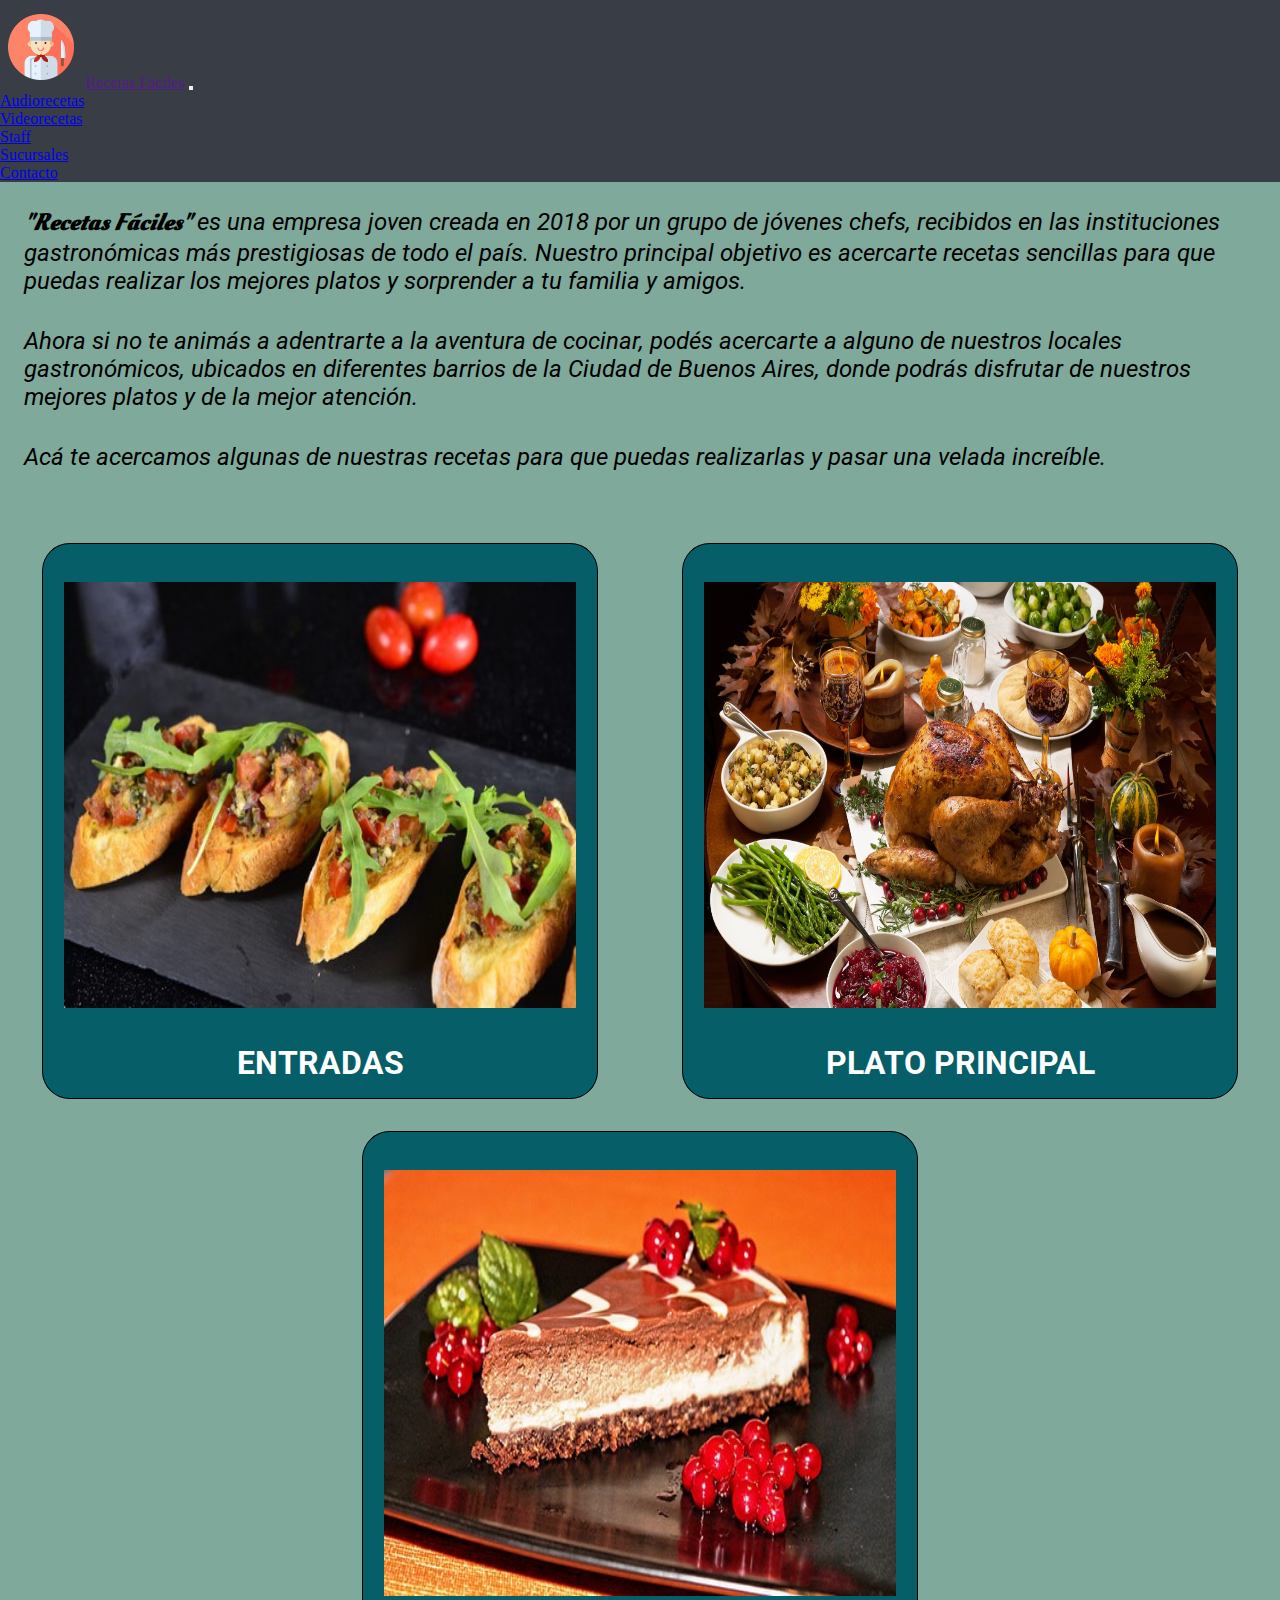
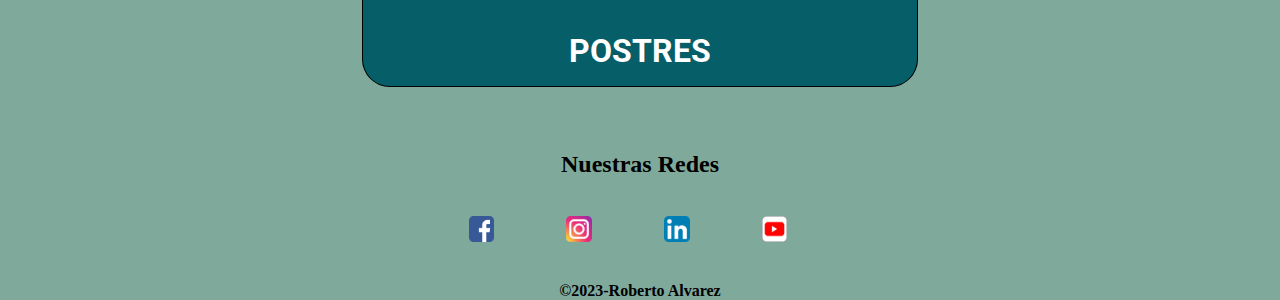
<file: index.html>
<!DOCTYPE html>
<html lang="en">

<head>
    <meta charset="UTF-8">
    <meta http-equiv="X-UA-Compatible" content="IE=edge">
    <meta name="viewport" content="width=device-width, initial-scale=1.0">
    <link rel="shortcut icon" href="multimedia/logo.ico" type="image/x-icon">
    <link rel="shortcut icon" href="multimedia/logo.ico" type="image/x-icon">
    <link href="https://cdn.jsdelivr.net/npm/bootstrap@5.3.2/dist/css/bootstrap.min.css" rel="stylesheet"
        integrity="sha384-T3c6CoIi6uLrA9TneNEoa7RxnatzjcDSCmG1MXxSR1GAsXEV/Dwwykc2MPK8M2HN" crossorigin="anonymous">
    <link rel="stylesheet" href="style.css">
    <title>"Recetas Fáciles"</title>
</head>

<body>
   
    <header>
            <nav class="navbar navbar-expand-lg bg-dark navbar-dark d-flex">
                <div class="container-fluid">
                    <img src="multimedia/logo.ico" class="logo w=5rem ps-2" alt="">
                    <a class="navbar-brand fs-2 pb-3 ms-5" href="">Recetas Fáciles</a>
                    <button class="navbar-toggler" type="button" data-bs-toggle="collapse"
                        data-bs-target="#collapsibleNavbar">
                        <span class="navbar-toggler-icon"></span>
                    </button>
                    <div class="collapse navbar-collapse justify-content-end pe-5 me-5" id="collapsibleNavbar">
                        <ul class="navbar-nav px-2 pb-3">
                            <li class="nav-item pe-1 fs-4">
                                <a class="nav-link text-white me-3" href="audiorecetas.html">Audiorecetas</a>
                            </li>
                            <li class="nav-item pe-1 fs-4">
                                <a class="nav-link text-white me-3" href="videorecetas.html">Videorecetas</a>
                            </li>
                            <li class="nav-item pe-1 fs-4">
                                <a class="nav-link text-white me-3" href="staff.html">Staff</a>
                            </li>
                            <li class="nav-item pe-1 fs-4">
                                <a class="nav-link text-white me-3" href="sucursales.html">Sucursales</a>
                            </li>
                            <li class="nav-item-tickets pe-1 fs-4">
                                <a class="nav-link text-white me-3" href="contacto.html">Contacto</a>
                            </li>
                        </ul>
                    </div>
                </div>
            </nav>
    </header>

    <main>
        <p><span>"Recetas Fáciles"</span> es una empresa joven creada en 2018 por un grupo de jóvenes chefs, recibidos
            en las instituciones gastronómicas más prestigiosas de todo el país. Nuestro principal objetivo es acercarte
            recetas sencillas para que puedas realizar los mejores platos y sorprender a tu familia y amigos.</p>
        <p>Ahora si no te animás a adentrarte a la aventura de cocinar, podés acercarte a alguno de nuestros locales
            gastronómicos, ubicados en diferentes barrios de la Ciudad de Buenos Aires, donde podrás disfrutar de
            nuestros mejores platos y de la mejor atención.</p>
        <p>Acá te acercamos algunas de nuestras recetas para que puedas realizarlas y pasar una velada increíble.</p>
        <div class="menu">
            <div class="entradas">
                <a href="./entradas.html" target=""><img src="./multimedia/entradas.jpg" alt="">
                    <h1>ENTRADAS</h1>
                </a>
            </div>
            <div class="plato_principal">
                <a href="./plato_principal.html" target=""><img src="./multimedia/plato_principal.jpg" alt="">
                    <h1>PLATO PRINCIPAL</h1>
                </a>
            </div>
            <div class="postres">
                <a href="./postres.html" target=""><img src="./multimedia/postres.jpg" alt="">
                    <h1>POSTRES</h1>
                </a>
            </div>
        </div>
    </main>

    <footer>
        <h3>Nuestras Redes</h3>
        <div class="redes">
            <a href="https://www.facebook.com/" target="_blank""><img src=" ./multimedia/Facebook.png"alt=""></a>
            <a href="https://www.instagram.com/" target="_blank"> <img src="./multimedia/Instagram.png" alt=""></a>
            <a href="https://ar.linkedin.com/" target="_blank"> <img src="./multimedia/Linkedin.png" alt=""></a>
            <a href="https://www.youtube.com/" target="_blank"> <img src="./multimedia/Youtube.png" alt=""></a>
        </div>
        <div class="copyright">
            &copy;2023-Roberto Alvarez
        </div>
    </footer>
    <script src="index.js"></script>
    <script src="https://cdn.jsdelivr.net/npm/bootstrap@5.3.2/dist/js/bootstrap.bundle.min.js"
        integrity="sha384-C6RzsynM9kWDrMNeT87bh95OGNyZPhcTNXj1NW7RuBCsyN/o0jlpcV8Qyq46cDfL"
        crossorigin="anonymous"></script>
</body>

</html>
</file>
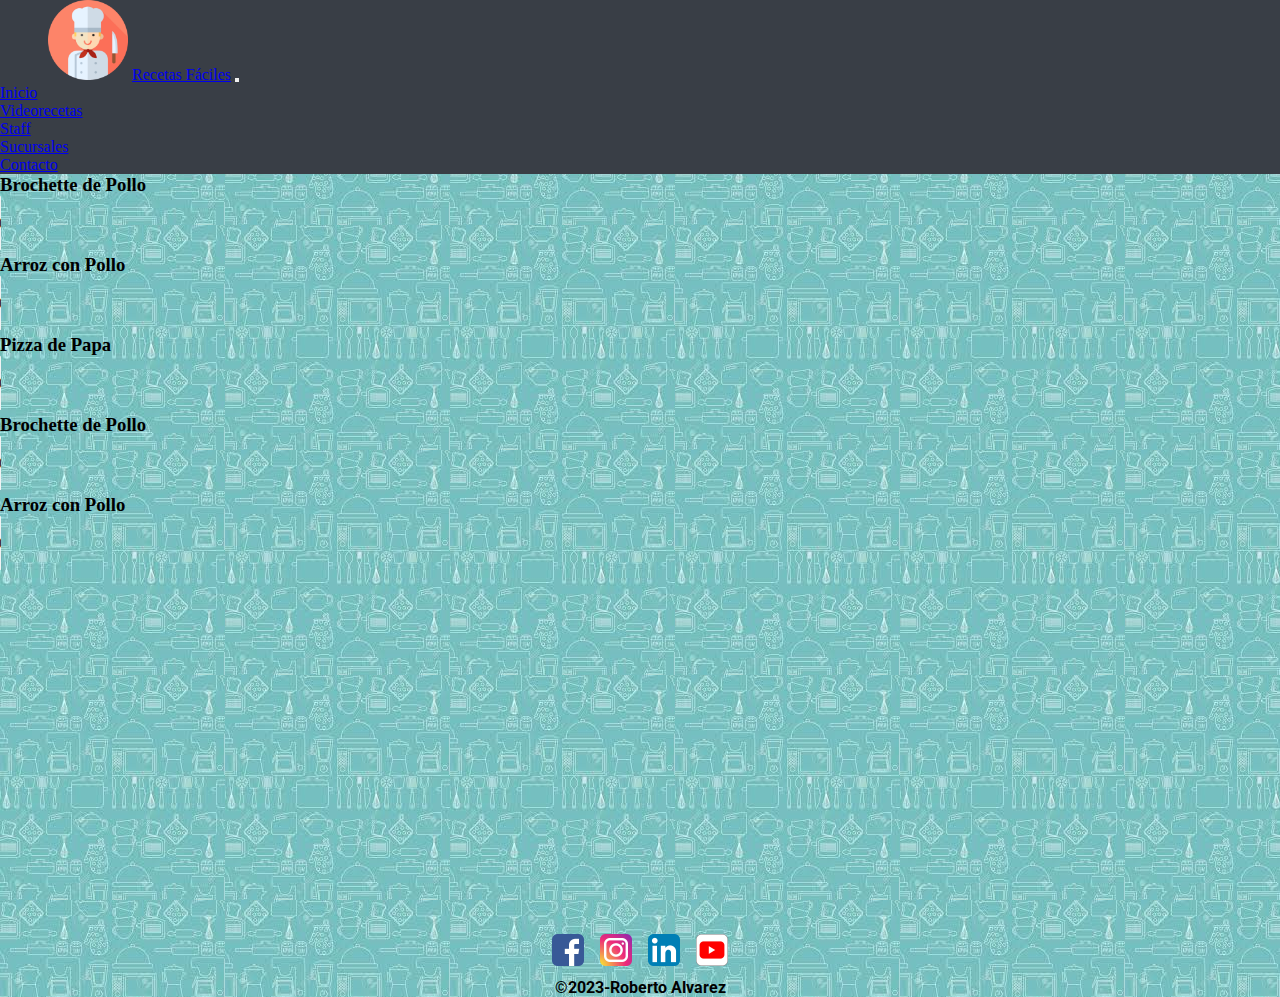
<file: audiorecetas.html>
<!DOCTYPE html>
<html lang="en">

<!DOCTYPE html>
<html lang="en">

<head>
  <meta charset="UTF-8">
  <meta http-equiv="X-UA-Compatible" content="IE=edge">
  <meta name="viewport" content="width=device-width, initial-scale=1.0">
  <link rel="shortcut icon" href="multimedia/logo.ico" type="image/x-icon">
  <link href="https://cdn.jsdelivr.net/npm/bootstrap@5.3.2/dist/css/bootstrap.min.css" rel="stylesheet"
    integrity="sha384-T3c6CoIi6uLrA9TneNEoa7RxnatzjcDSCmG1MXxSR1GAsXEV/Dwwykc2MPK8M2HN" crossorigin="anonymous">
  <link rel="stylesheet" href="style_audiorecetas.css" .css">
  <title>Audiorecetas</title>
</head>

<body>
  <header>
    
    <nav class="navbar navbar-expand-lg bg-dark navbar-dark">
      <div class="container-fluid">
        <img src="multimedia/logo.ico" class="logo" alt="">
        <a class="navbar-brand fs-2 pb-3 ms-5" href="index.html">Recetas Fáciles</a>
        <button class="navbar-toggler" type="button" data-bs-toggle="collapse" data-bs-target="#collapsibleNavbar">
          <span class="navbar-toggler-icon"></span>
        </button>
        <div class="collapse navbar-collapse justify-content-end pe-5 me-5" id="collapsibleNavbar">
          <ul class="navbar-nav px-2 pb-3">
            <li class="nav-item pe-1 fs-4">
              <a class="nav-link text-white me-3" href="index.html">Inicio</a>
            </li>
            <li class="nav-item pe-1 fs-4">
              <a class="nav-link text-white me-3" href="videorecetas.html">Videorecetas</a>
            </li>
            <li class="nav-item pe-1 fs-4">
              <a class="nav-link text-white me-3" href="staff.html">Staff</a>
            </li>
            <li class="nav-item pe-1 fs-4">
              <a class="nav-link text-white me-3" href="sucursales.html">Sucursales</a>
            </li>
            <li class="nav-item-tickets pe-1 fs-4">
              <a class="nav-link text-white me-3" href="contacto.html">Contacto</a>
            </li>
          </ul>
        </div>
      </div>
    </nav>
  </header>

  <main>
    <div class="container text-center">
      <div class="row">
        <div class="col mt-5">
          <h3>Brochette de Pollo</h3>
          <audio src="./multimedia/Brochette de Pollo.mp3" controls class="m-auto"></audio>
        </div>
        <div class="col mt-5">
          <h3>Arroz con Pollo</h3>
          <audio src="./multimedia/Arroz con Pollo.mp3" controls class="m-auto"></audio>
        </div>
        <div class="col mt-5">
          <h3>Pizza de Papa</h3>
          <audio src="./multimedia/Pizza de Papa.mp3" controls class="m-auto"></audio>
        </div>
        <div class="container text-center">
          <div class="row">
            <div class="col mt-5 pt-5">
              <h3>Brochette de Pollo</h3>
              <audio src="./multimedia/Brochette de Pollo.mp3" controls class="m-auto"></audio>
            </div>
            <div class="col mt-5 pt-5">
              <h3>Arroz con Pollo</h3>
              <audio src="./multimedia/Arroz con Pollo.mp3" controls class="m-auto"></audio>
            </div>
          </div>
        </div>
  </main>

  <footer>
    <div class="redes">
      <a href="https://www.facebook.com/" target="_blank""><img src=" ./multimedia/Facebook.png"alt=""></a>
      <a href="https://www.instagram.com/" target="_blank"> <img src="./multimedia/Instagram.png" alt=""></a>
      <a href="https://ar.linkedin.com/" target="_blank"> <img src="./multimedia/Linkedin.png" alt=""></a>
      <a href="https://www.youtube.com/" target="_blank"> <img src="./multimedia/Youtube.png" alt=""></a>
    </div>
    <div class="copyright">
      &copy;2023-Roberto Alvarez
    </div>
  </footer>
  <script src="https://cdn.jsdelivr.net/npm/bootstrap@5.3.2/dist/js/bootstrap.bundle.min.js"
    integrity="sha384-C6RzsynM9kWDrMNeT87bh95OGNyZPhcTNXj1NW7RuBCsyN/o0jlpcV8Qyq46cDfL"
    crossorigin="anonymous"></script>
</body>
</file>
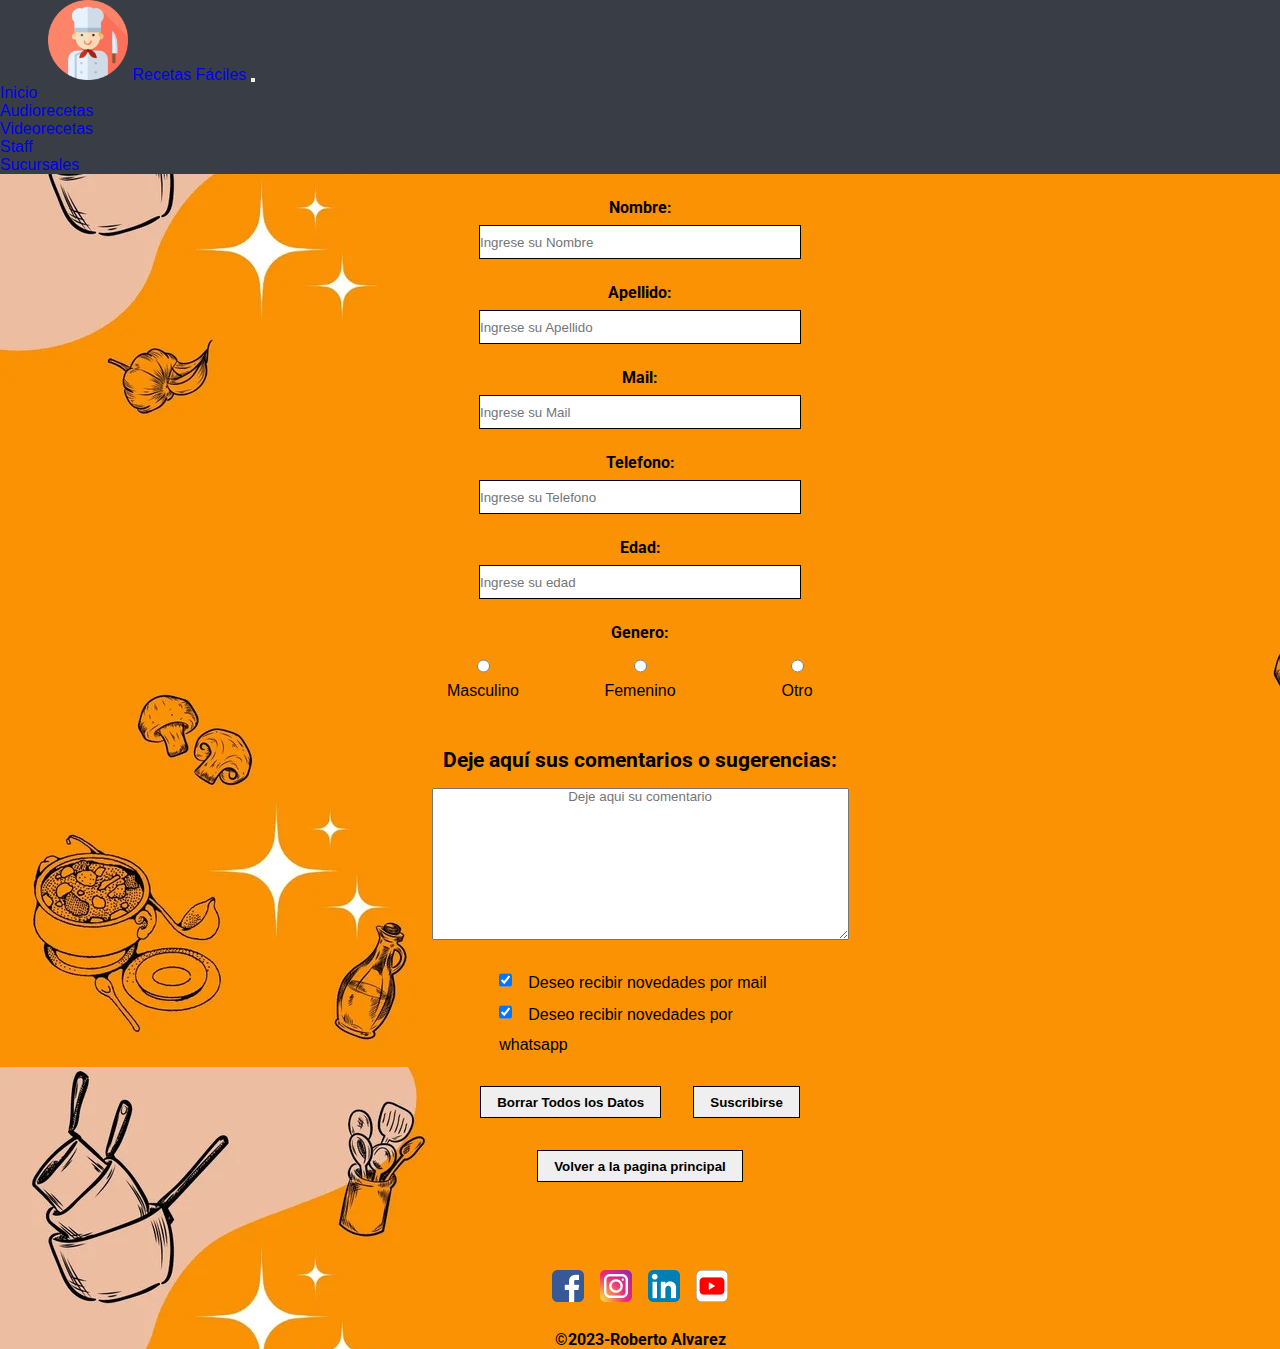
<file: contacto.html>
<!DOCTYPE html>
<html lang="en">

<head>
    <meta charset="UTF-8">
    <meta http-equiv="X-UA-Compatible" content="IE=edge">
    <meta name="viewport" content="width=device-width, initial-scale=1.0">
    <link rel="shortcut icon" href="multimedia/logo.ico" type="image/x-icon">
    <link href="https://cdn.jsdelivr.net/npm/bootstrap@5.3.2/dist/css/bootstrap.min.css" rel="stylesheet"
        integrity="sha384-T3c6CoIi6uLrA9TneNEoa7RxnatzjcDSCmG1MXxSR1GAsXEV/Dwwykc2MPK8M2HN" crossorigin="anonymous">
    <link rel="stylesheet" href="style_contacto.css">
    <title>Contacto</title>
</head>

<body>
    <header>

        <nav class="navbar navbar-expand-lg bg-dark navbar-dark">
            <div class="container-fluid">
                <img src="multimedia/logo.ico" class="logo" alt="">
                <a class="navbar-brand fs-2 pb-3 ms-5" href="index.html">Recetas Fáciles</a>
                <button class="navbar-toggler" type="button" data-bs-toggle="collapse"
                    data-bs-target="#collapsibleNavbar">
                    <span class="navbar-toggler-icon"></span>
                </button>
                <div class="collapse navbar-collapse justify-content-end pe-5 me-5" id="collapsibleNavbar">
                    <ul class="navbar-nav px-2 pb-3">
                        <li class="nav-item-tickets pe-1 fs-4">
                            <a class="nav-link text-white me-3" href="index.html">Inicio</a>
                        </li>
                        <li class="nav-item pe-1 fs-4">
                            <a class="nav-link text-white me-3" href="audiorecetas.html">Audiorecetas</a>
                        </li>
                        <li class="nav-item pe-1 fs-4">
                            <a class="nav-link text-white me-3" href="videorecetas.html">Videorecetas</a>
                        </li>
                        <li class="nav-item pe-1 fs-4">
                            <a class="nav-link text-white me-3" href="staff.html">Staff</a>
                        </li>
                        <li class="nav-item pe-1 fs-4">
                            <a class="nav-link text-white me-3" href="sucursales.html">Sucursales</a>
                        </li>
                        
                    </ul>
                </div>
            </div>
        </nav>
    </header>
    <main>
        <form action="" method="post" enctype="text/plain">
            <div>
                <label for="Nombre">Nombre:</label>
                <input type="text" name="Nombre" id="name" required placeholder="Ingrese su Nombre">

                <label for="apellido">Apellido:</label>
                <input type="text" name="apellido" id="last_name" required placeholder="Ingrese su Apellido">


                <label for="mail">Mail:</label>
                <input type="email" name="mail" id="mail" required placeholder="Ingrese su Mail">

                <label for="telefono">Telefono:</label>
                <input type="text" name="telefono" id="telefono" required placeholder="Ingrese su Telefono">


                <label for="edad">Edad:</label>
                <input type="number" name="edad" id="edad" required placeholder="Ingrese su edad">
            </div>
            <div>
                <label for="genero">Genero:</label>
                <div class="genero">
                    <div>
                        <input type="radio" name="genero" id="genero" required value="Masculino">Masculino
                    </div>
                    <div>
                        <input type="radio" name="genero" id="genero" required value="Femenino">Femenino
                    </div>
                    <div>
                        <input type="radio" name="genero" id="genero" required value="Otro">Otro
                    </div>
                </div>
            </div>
            <div>
                <p>Deje aquí sus comentarios o sugerencias:</p>
                <textarea name="Comentarios" id="Comentarios" cols="50" rows="10"
                    placeholder="Deje aqui su comentario"></textarea>
            </div>
            <div class="checkbox">
                <div>
                    <input type="checkbox" name="Novedades" id="Novedades" value="Novedades1" checked>Deseo recibir
                    novedades por mail
                </div>
                <div>
                    <input type="checkbox" name="Novedades" id="Novedades" value="Novedades2" checked>Deseo recibir
                    novedades por whatsapp
                </div>
            </div>
            <div class="botones">
                <input type="reset" value="Borrar Todos los Datos">

                <input type="submit" value="Suscribirse">
            </div>

            <button name="Volver" id="volver"><a href="./index.html"> Volver a la pagina principal </a></button>

    </main>
    <footer>
        <div class="redes">
            <a href="https://www.facebook.com/" target="_blank""><img src=" ./multimedia/Facebook.png"alt=""></a>
            <a href="https://www.instagram.com/" target="_blank"> <img src="./multimedia/Instagram.png" alt=""></a>
            <a href="https://ar.linkedin.com/" target="_blank"> <img src="./multimedia/Linkedin.png" alt=""></a>
            <a href="https://www.youtube.com/" target="_blank"> <img src="./multimedia/Youtube.png" alt=""></a>
        </div>
        <div class="copyright">
            &copy;2023-Roberto Alvarez
        </div>
    </footer>

    <script src="https://cdn.jsdelivr.net/npm/bootstrap@5.3.2/dist/js/bootstrap.bundle.min.js"
        integrity="sha384-C6RzsynM9kWDrMNeT87bh95OGNyZPhcTNXj1NW7RuBCsyN/o0jlpcV8Qyq46cDfL"
        crossorigin="anonymous"></script>
</body>

</html>
</file>
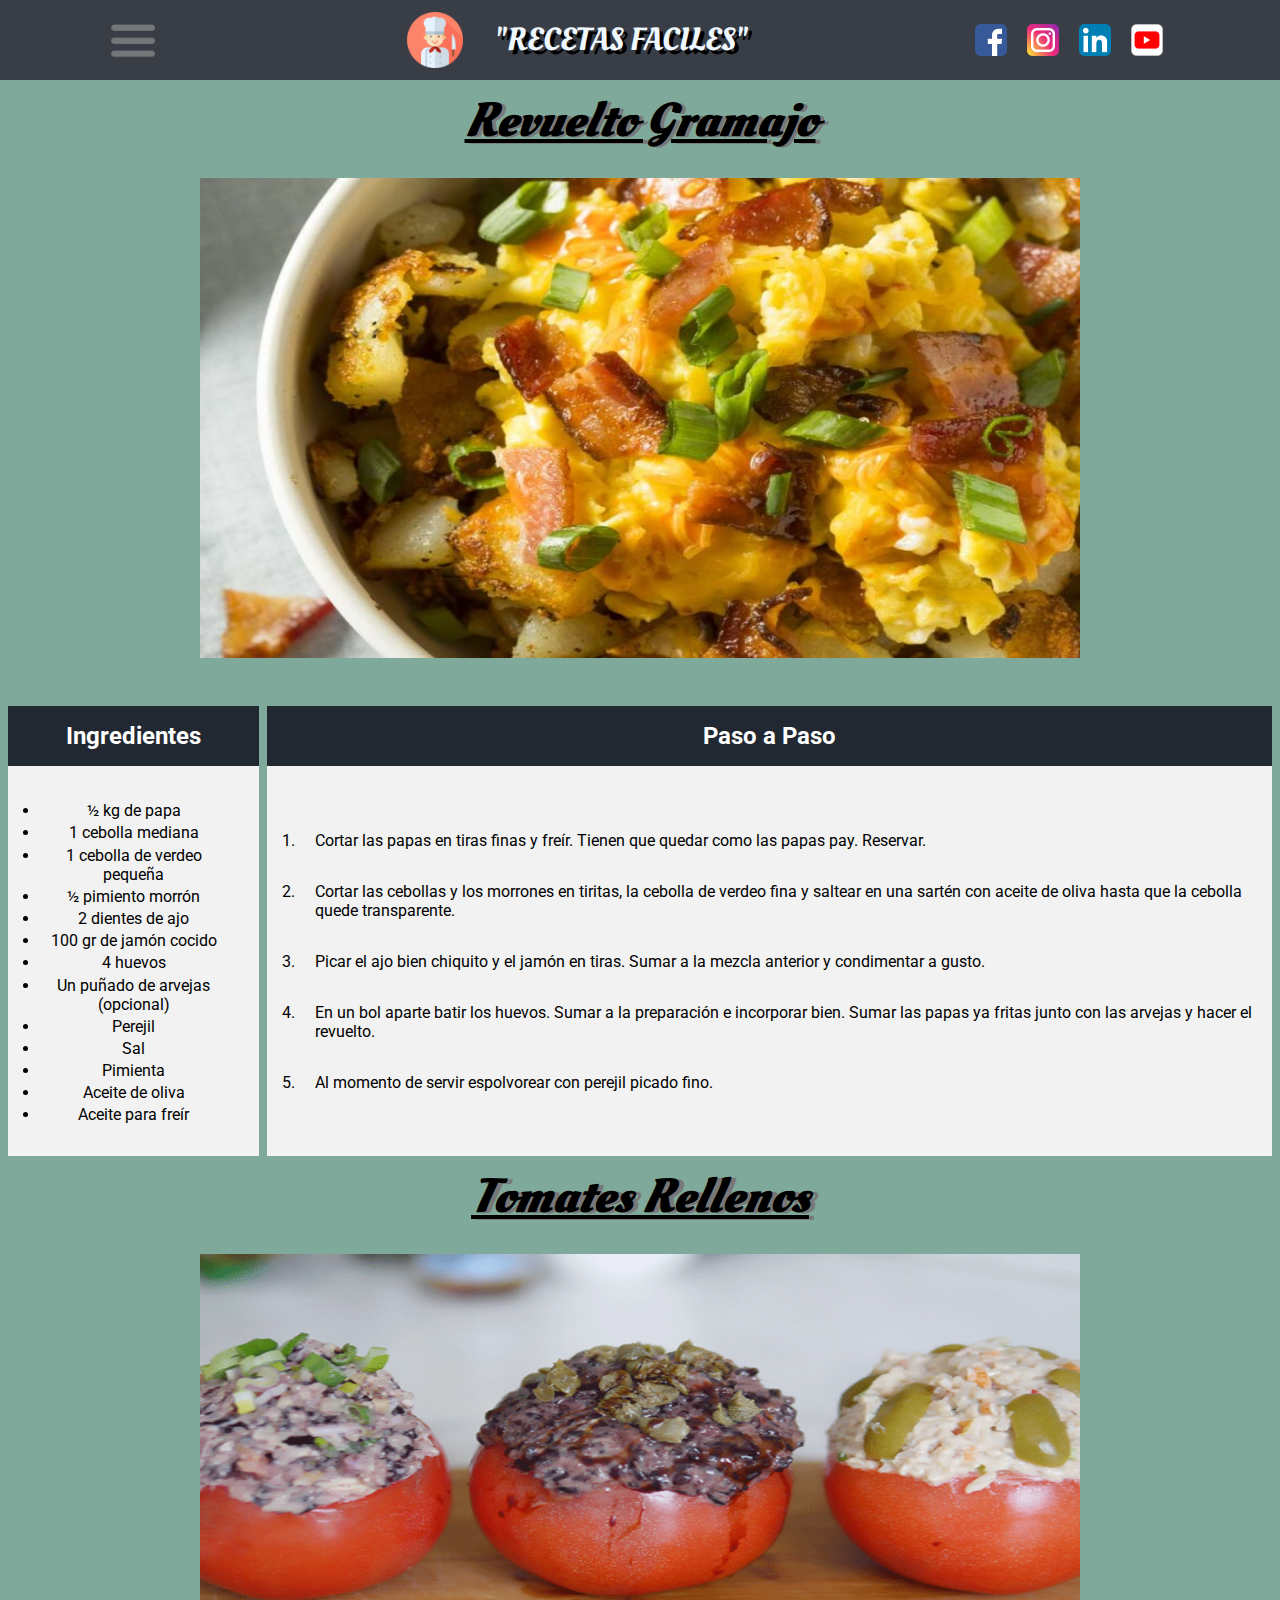
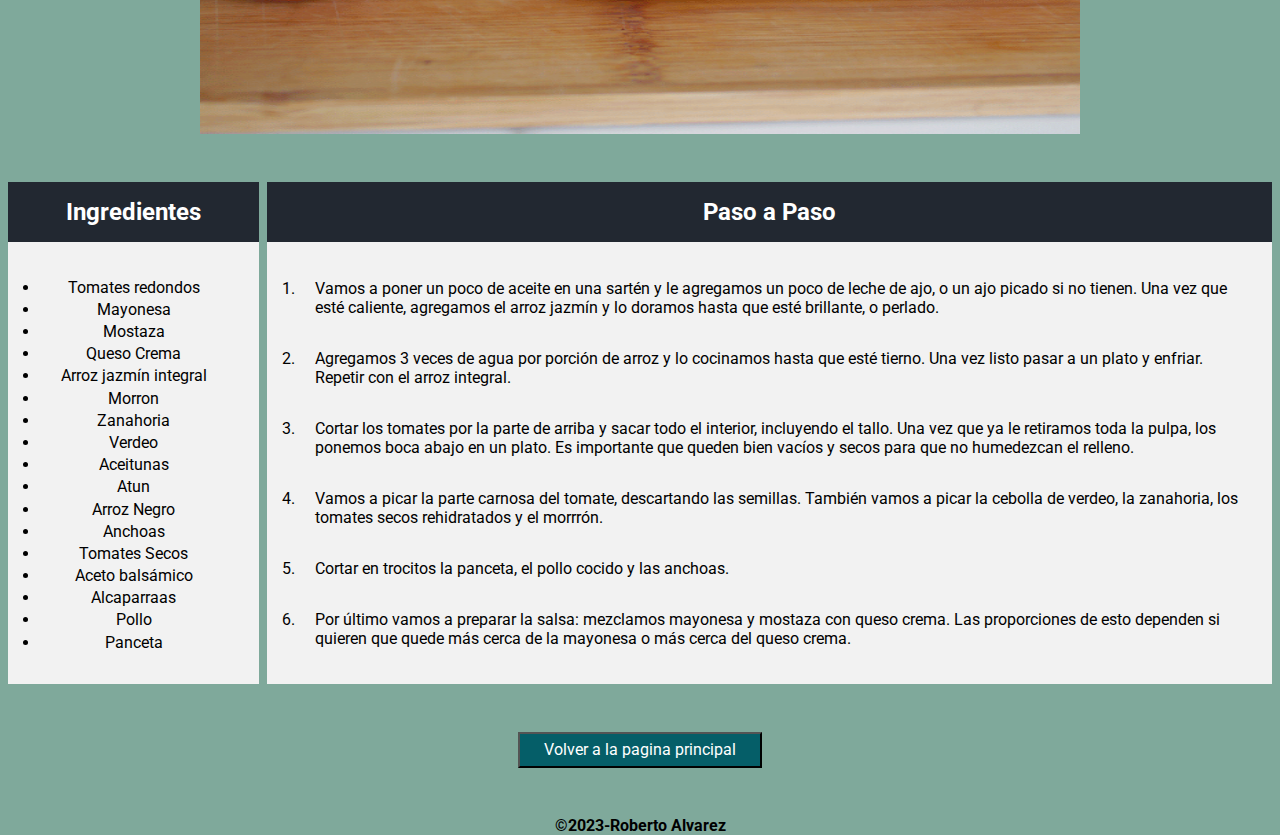
<file: entradas.html>
<!DOCTYPE html>
<html lang="en">

<head>
    <meta charset="UTF-8">
    <meta http-equiv="X-UA-Compatible" content="IE=edge">
    <meta name="viewport" content="width=device-width, initial-scale=1.0">
    <link rel="shortcut icon" href="multimedia/logo.ico" type="image/x-icon">
    <link rel="stylesheet" href="style_menu.css">
   
    <title>Entradas</title>
</head>

<body>
    <header> 
        <div class="hamburguesa">
            <input type="checkbox" class="checkbox">
            <img src="./multimedia/hamurguesa.png" alt="">
          
            <ul class="menu-hamburguesa">
                <li><a href="./index.html">Inicio</a></li>
                <li><a href="./audiorecetas.html">Audiorecetas</a></li>
                <li><a href="./videorecetas.html">Videorecetas</a></li>
                <li><a href="./staff.html">Staff</a></li>
                <li><a href="./sucursales.html">Sucursales</a></li>
                <li><a href="./contacto.html">Contacto</a></li>
            </ul>
        </div>
        <div class="logo">
            <a href="./index.html"><img src="./multimedia/logo.ico" alt=""></a>
            <a href="./index.html">"RECETAS FACILES"</a>
        </div>
        <div class="redes">
                <a href="https://www.facebook.com/" target="_blank""><img src=" ./multimedia/Facebook.png"alt=""></a>
                <a href="https://www.instagram.com/" target="_blank"> <img src="./multimedia/Instagram.png"alt=""></a>
                <a href="https://ar.linkedin.com/" target="_blank"> <img src="./multimedia/Linkedin.png" alt=""></a>
                <a href="https://www.youtube.com/" target="_blank"> <img src="./multimedia/Youtube.png" alt=""></a>
        </div>
    </header>
        <main>
            <h1>Revuelto Gramajo</h1>
            <div class="foto">
                <img src="./multimedia/revuelto gramajo.jpg" alt="">
            </div>

            <table>
                <tr></tr>
                <th>
                    Ingredientes
                </th>
                <th>
                    Paso a Paso
                </th>
                </tr>
                <tr>
                    <td>
                        <ul class="ul_entradas">
                            <li>½ kg de papa</li>
                            <li>1 cebolla mediana</li>
                            <li>1 cebolla de verdeo pequeña</li>
                            <li> ½ pimiento morrón</li>
                            <li>2 dientes de ajo</li>
                            <li>100 gr de jamón cocido</li>
                            <li>4 huevos</li>
                            <li>Un puñado de arvejas (opcional)</li>
                            <li> Perejil</li>
                            <li>Sal</li>
                            <li>Pimienta</li>
                            <li>Aceite de oliva</li>
                            <li>Aceite para freír</li>
                        </ul>
                    </td>
                    <td>
                        <ol>
                            <li>Cortar las papas en tiras finas y freír. Tienen que quedar como las papas pay. Reservar.
                            </li>
                            <li>Cortar las cebollas y los morrones en tiritas, la cebolla de verdeo fina y saltear en
                                una
                                sartén con aceite de oliva hasta que la cebolla quede transparente.</li>
                            <li>Picar el ajo bien chiquito y el jamón en tiras. Sumar a la mezcla anterior y condimentar
                                a
                                gusto.</li>
                            <li>En un bol aparte batir los huevos. Sumar a la preparación e incorporar bien. Sumar las
                                papas
                                ya fritas junto con las arvejas y hacer el revuelto.</li>
                            <li>Al momento de servir espolvorear con perejil picado fino.</li>
                        </ol>
                    </td>
                </tr>
            </table>

            <h1>Tomates Rellenos</h1>
            <div class="foto">
                <img src="./multimedia/tomates rellenos.jpg" alt="">
            </div>

            <table>
                <tr></tr>
                <th>
                    Ingredientes
                </th>
                <th>
                    Paso a Paso
                </th>
                </tr>
                <tr>
                    <td>
                        <ul class="ul_entradas">
                            <li>Tomates redondos</li>
                            <li>Mayonesa</li>
                            <li>Mostaza</li>
                            <li> Queso Crema</li>
                            <li>Arroz jazmín integral</li>
                            <li>Morron</li>
                            <li>Zanahoria</li>
                            <li>Verdeo</li>
                            <li>Aceitunas</li>
                            <li>Atun</li>
                            <li>Arroz Negro</li>
                            <li>Anchoas</li>
                            <li>Tomates Secos</li>
                            <li>Aceto balsámico</li>
                            <li>Alcaparraas</li>
                            <li>Pollo</li>
                            <li>Panceta</li>
                        </ul>
                    </td>
                    <td>
                        <ol>
                            <li>Vamos a poner un poco de aceite en una sartén y le agregamos un poco de leche de ajo, o
                                un ajo picado si no tienen. Una vez que esté caliente, agregamos el arroz jazmín y lo
                                doramos hasta que esté brillante, o perlado.</li>
                            <li>Agregamos 3 veces de agua por porción de arroz y lo cocinamos hasta que esté tierno. Una
                                vez listo pasar a un plato y enfriar. Repetir con el arroz integral.</li>
                            <li>Cortar los tomates por la parte de arriba y sacar todo el interior, incluyendo el tallo.
                                Una vez que ya le retiramos toda la pulpa, los ponemos boca abajo en un plato. Es importante
                                que queden bien vacíos y secos para que no humedezcan el relleno.</li>
                            <li>Vamos a picar la parte carnosa del tomate, descartando las semillas. También vamos a
                                picar la cebolla de verdeo, la zanahoria, los tomates secos rehidratados y el morrrón.</li>
                            <li>Cortar en trocitos la panceta, el pollo cocido y las anchoas.</li>
                            <li>Por último vamos a preparar la salsa: mezclamos mayonesa y mostaza con queso crema. Las
                                proporciones de esto dependen si quieren que quede más cerca de la mayonesa o más cerca
                                del queso crema.</li>
                        </ol>
                    </td>
                </tr>
            </table>

            <button><a href="./index.html">Volver a la pagina principal</a></button>
        </main>
        <footer>
            <div class="copyright">
                &copy;2023-Roberto Alvarez
            </div>
        </footer>

</body>

</html>
</file>
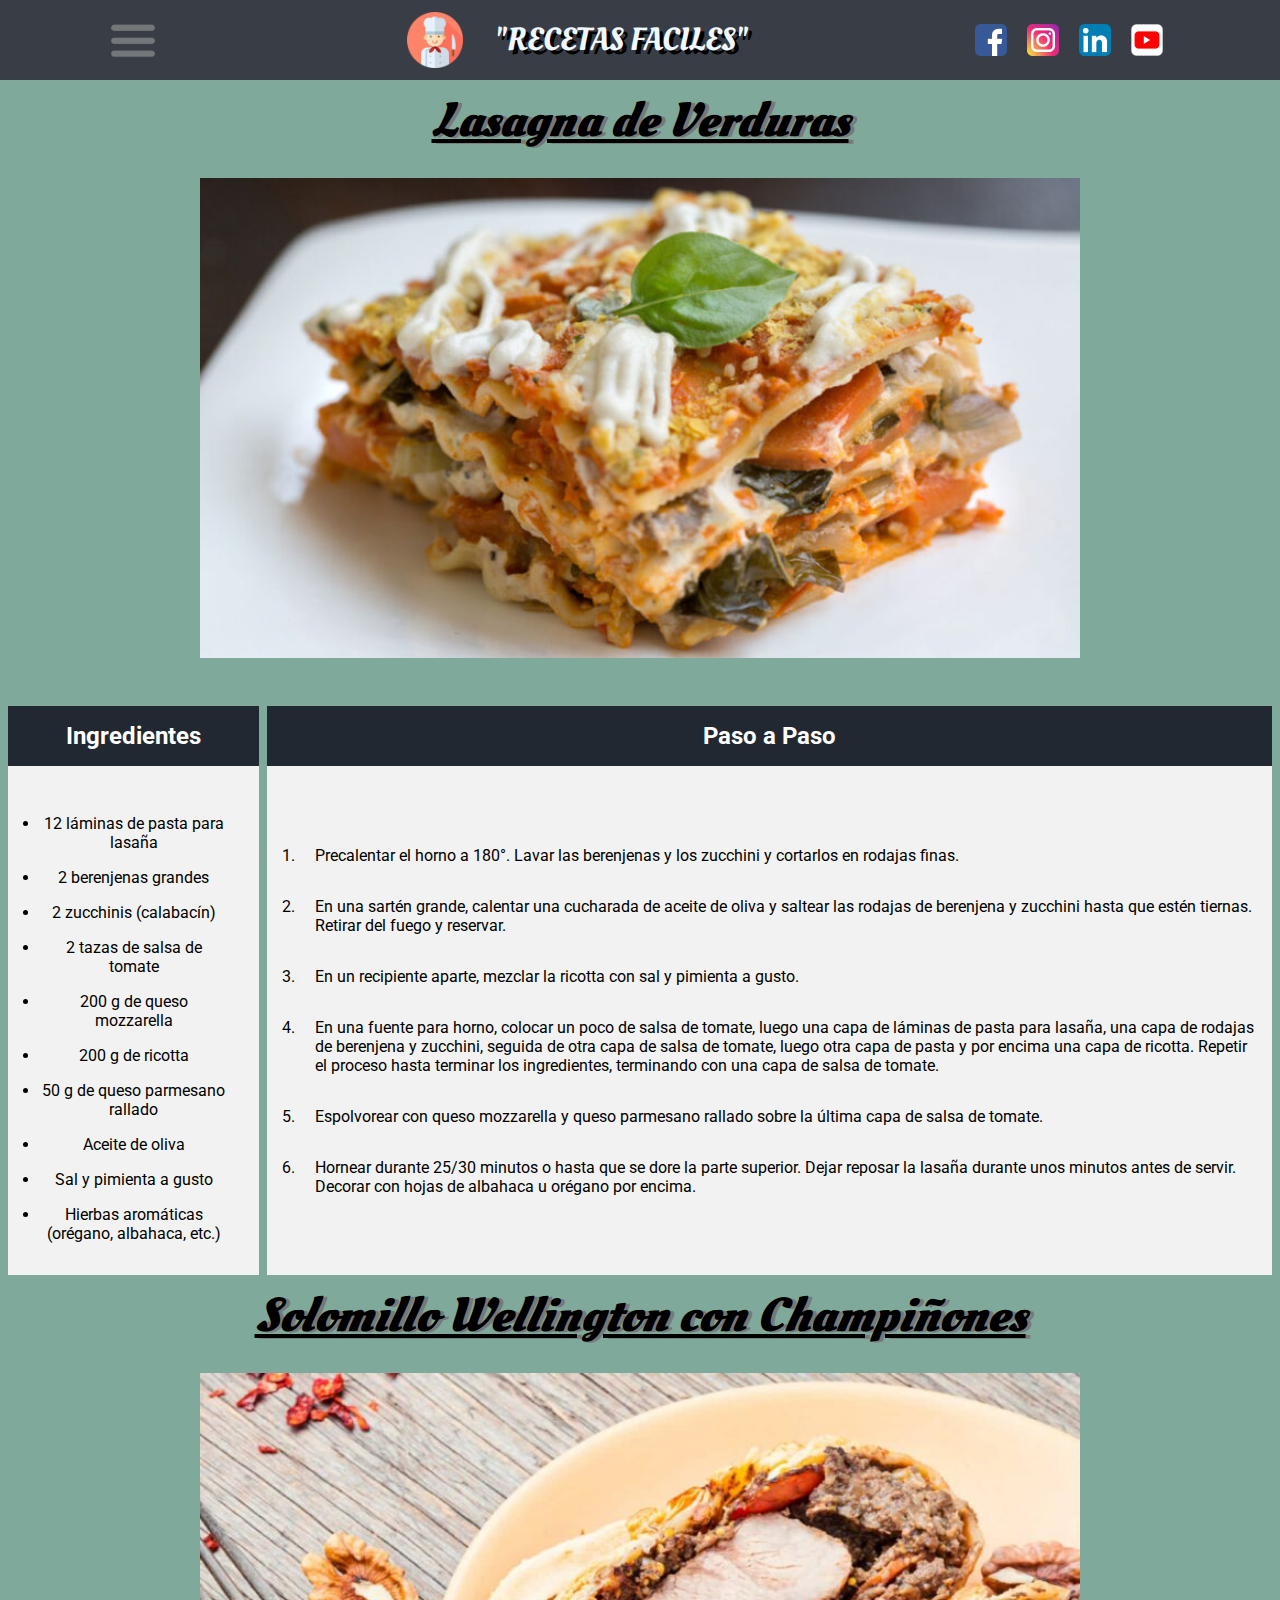
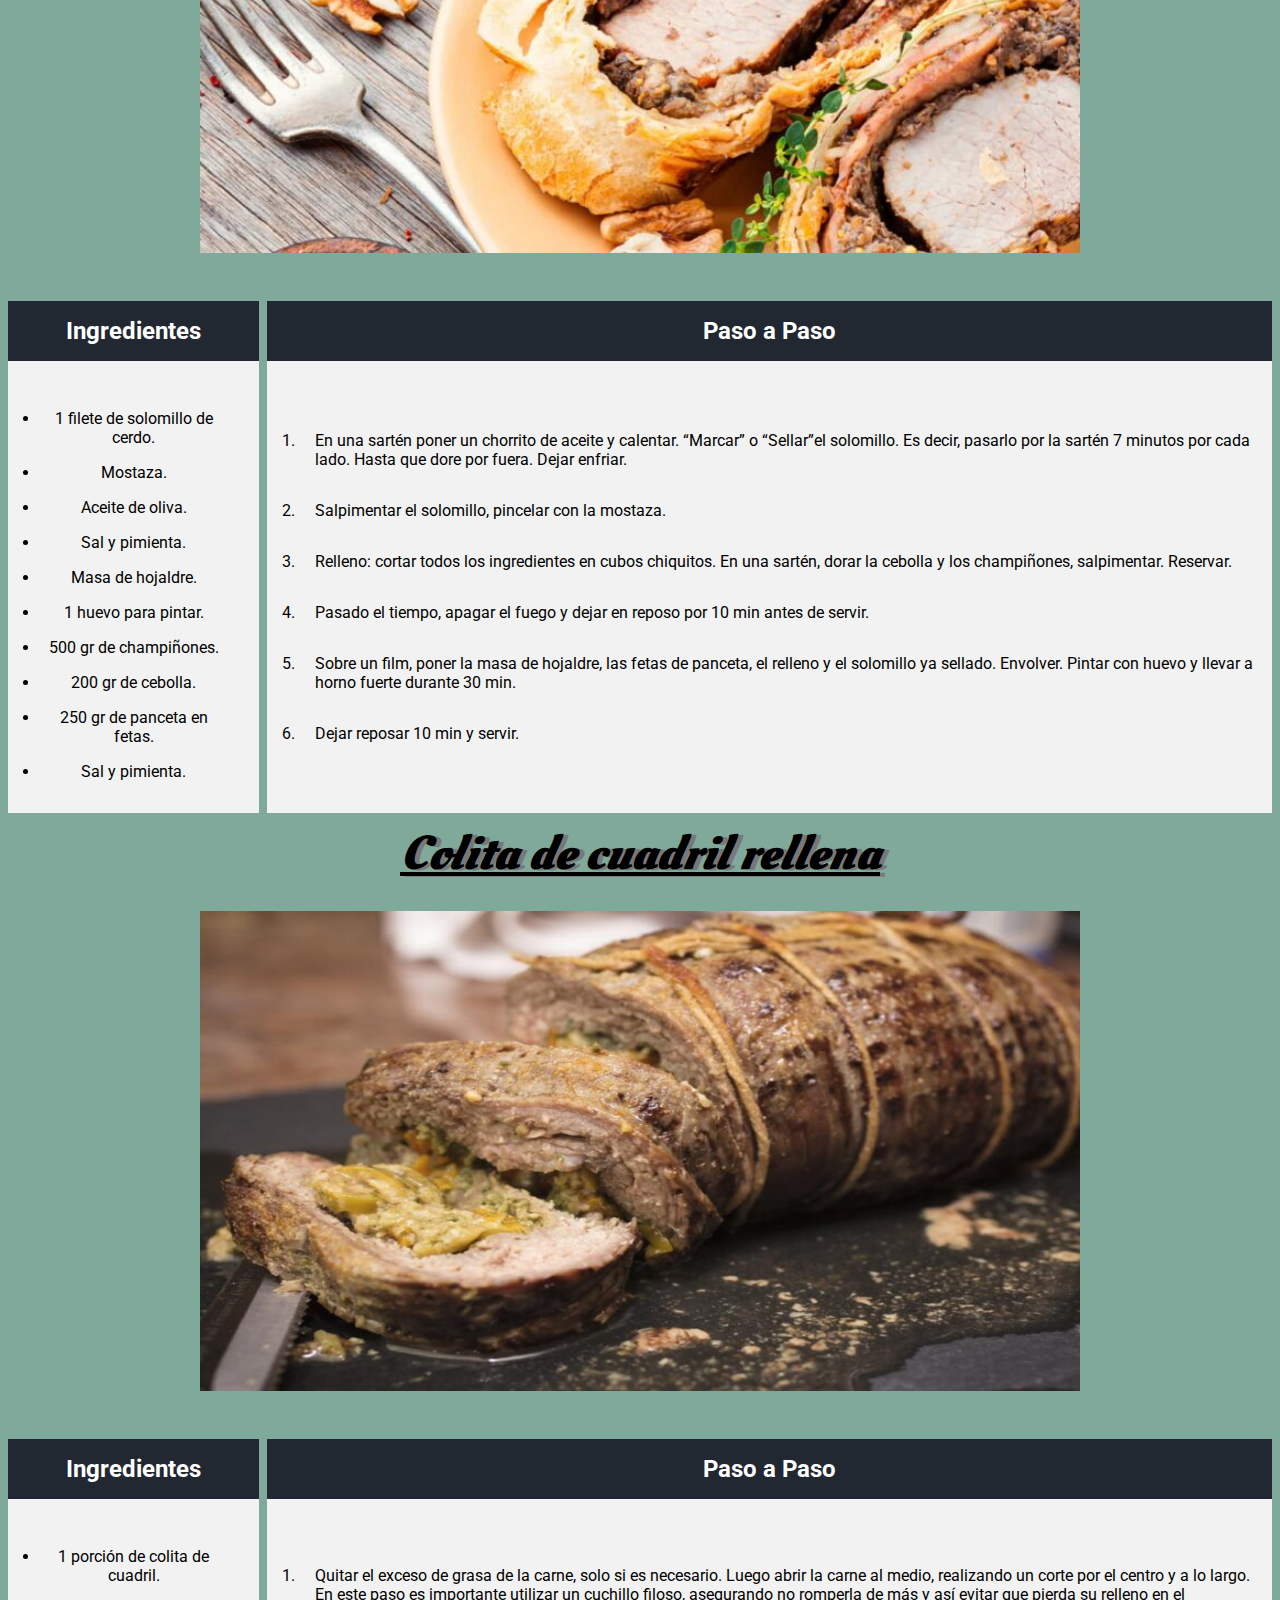
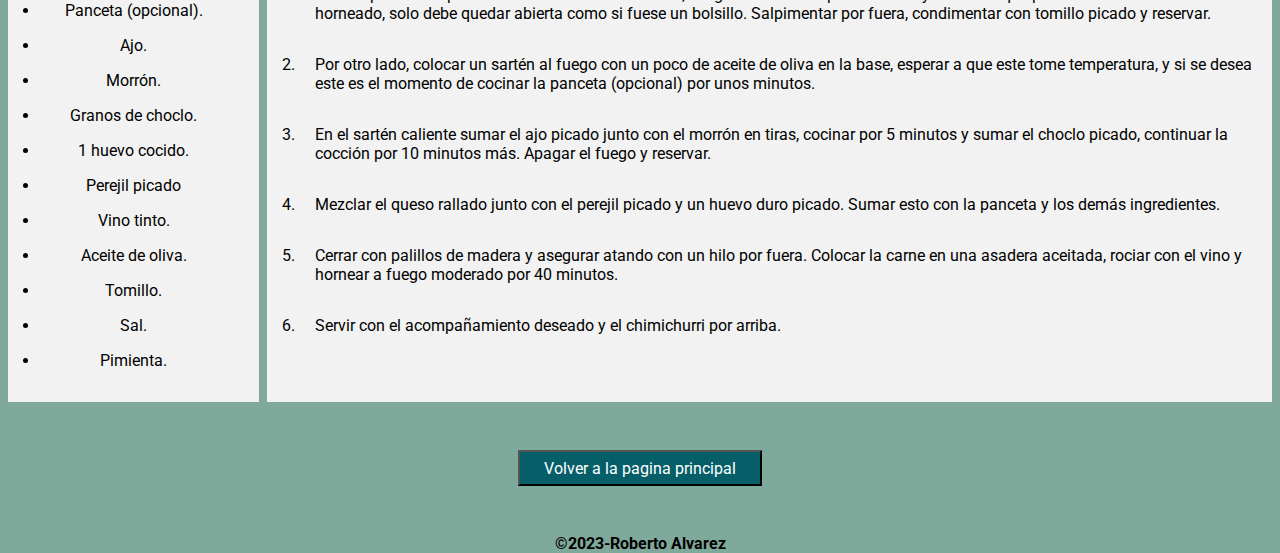
<file: plato_principal.html>
<!DOCTYPE html>
<html lang="en">

<head>
    <meta charset="UTF-8">
    <meta http-equiv="X-UA-Compatible" content="IE=edge">
    <meta name="viewport" content="width=device-width, initial-scale=1.0">
    <link rel="shortcut icon" href="multimedia/logo.ico" type="image/x-icon">
    <link rel="stylesheet" href="style_menu.css">
   
    <title>Plato Principal</title>
</head>

<body>
    <header>
        <div class="hamburguesa">
            <input type="checkbox" class="checkbox">
            <img src="./multimedia/hamurguesa.png" alt="">
          
            <ul class="menu-hamburguesa">
                <li><a href="./index.html">Inicio</a></li>
                <li><a href="./audiorecetas.html">Audiorecetas</a></li>
                <li><a href="./videorecetas.html">Videorecetas</a></li>
                <li><a href="./staff.html">Staff</a></li>
                <li><a href="./sucursales.html">Sucursales</a></li>
                <li><a href="./contacto.html">Contacto</a></li>
            </ul>
        </div>

        <div class="logo">
            <a href="./index.html"><img src="./multimedia/logo.ico" alt=""></a>
            <a href="./index.html">"RECETAS FACILES"</a>
        </div>
        <div class="redes">
            <a href="https://www.facebook.com/" target="_blank""><img src=" ./multimedia/Facebook.png"alt=""></a>
            <a href="https://www.instagram.com/" target="_blank"> <img src="./multimedia/Instagram.png" alt=""></a>
            <a href="https://ar.linkedin.com/" target="_blank"> <img src="./multimedia/Linkedin.png" alt=""></a>
            <a href="https://www.youtube.com/" target="_blank"> <img src="./multimedia/Youtube.png" alt=""></a>

        </div>
    </header>
    <main>
        <h1>Lasagna de Verduras</h1>
        <div class="foto">
            <img src="./multimedia/lasagna de verdura.jpg" alt="">
        </div>

        <table>
            <tr></tr>
            <th>
                Ingredientes
            </th>
            <th>
                Paso a Paso
            </th>
            </tr>
            <tr>
                <td>
                    <ul class="ul_pp">
                        <li>12 láminas de pasta para lasaña</li>
                        <li>2 berenjenas grandes</li>
                        <li>2 zucchinis (calabacín)</li>
                        <li>2 tazas de salsa de tomate</li>
                        <li>200 g de queso mozzarella</li>
                        <li>200 g de ricotta</li>
                        <li>50 g de queso parmesano rallado</li>
                        <li>Aceite de oliva</li>
                        <li>Sal y pimienta a gusto</li>
                        <li>Hierbas aromáticas (orégano, albahaca, etc.)</li>
                    </ul>
                </td>
                <td>
                    <ol>
                        <li>Precalentar el horno a 180°. Lavar las berenjenas y los zucchini y cortarlos en rodajas
                            finas.</li>
                        <li>En una sartén grande, calentar una cucharada de aceite de oliva y saltear las rodajas de
                            berenjena y zucchini hasta que estén tiernas. Retirar del fuego y reservar.</li>
                        <li>En un recipiente aparte, mezclar la ricotta con sal y pimienta a gusto.</li>
                        <li>En una fuente para horno, colocar un poco de salsa de tomate, luego una capa de láminas de
                            pasta para lasaña, una capa de rodajas de berenjena y zucchini, seguida de otra capa de
                            salsa de tomate, luego otra capa de pasta y por encima una capa de ricotta. Repetir el
                            proceso hasta terminar los ingredientes, terminando con una capa de salsa de tomate.</li>
                        <li>Espolvorear con queso mozzarella y queso parmesano rallado sobre la última capa de salsa de
                            tomate.</li>
                        <li>Hornear durante 25/30 minutos o hasta que se dore la parte superior. Dejar reposar la lasaña
                            durante unos minutos antes de servir. Decorar con hojas de albahaca u orégano por encima.
                        </li>
                    </ol>
                </td>
            </tr>
        </table>

        <h1>Solomillo Wellington con Champiñones</h1>
        <div class="foto">
            <img src="./multimedia/solomillo wellington.jpg" alt="">
        </div>

        <table>
            <tr></tr>
            <th>
                Ingredientes
            </th>
            <th>
                Paso a Paso
            </th>
            </tr>
            <tr>
                <td>
                    <ul class="ul_pp">
                        <li>1 filete de solomillo de cerdo.</li>
                        <li>Mostaza.</li>
                        <li>Aceite de oliva.</li>
                        <li>Sal y pimienta.</li>
                        <li>Masa de hojaldre.</li>
                        <li>1 huevo para pintar.</li>
                        <li>500 gr de champiñones.</li>
                        <li>200 gr de cebolla.</li>
                        <li>250 gr de panceta en fetas.</li>
                        <li>Sal y pimienta.</li>
                    </ul>
                </td>
                <td>
                    <ol>
                        <li>En una sartén poner un chorrito de aceite y calentar. “Marcar” o “Sellar”el solomillo. Es
                            decir, pasarlo por la sartén 7 minutos por cada lado. Hasta que dore por fuera. Dejar
                            enfriar. </li>
                        <li>Salpimentar el solomillo, pincelar con la mostaza. </li>
                        <li>Relleno: cortar todos los ingredientes en cubos chiquitos. En una sartén, dorar la cebolla y
                            los champiñones, salpimentar. Reservar.</li>
                        <li>Pasado el tiempo, apagar el fuego y dejar en reposo por 10 min antes de servir. </li>
                        <li>Sobre un film, poner la masa de hojaldre, las fetas de panceta, el relleno y el solomillo ya
                            sellado. Envolver. Pintar con huevo y llevar a horno fuerte durante 30 min.</li>
                        <li>Dejar reposar 10 min y servir.</li>
                    </ol>
                </td>
            </tr>
        </table>

        <h1>Colita de cuadril rellena</h1>
        <div class="foto">
            <img src="./multimedia/colita de cuadril rellena.jpg" alt="">
        </div>

        <table>
            <tr></tr>
            <th>
                Ingredientes
            </th>
            <th>
                Paso a Paso
            </th>
            </tr>
            <tr>
                <td>
                    <ul class="ul_pp">
                        <li> 1 porción de colita de cuadril.</li>
                        <li> Panceta (opcional).</li>
                        <li> Ajo.</li>
                        <li> Morrón.</li>
                        <li> Granos de choclo.</li>
                        <li> 1 huevo cocido.</li>
                        <li> Perejil picado</li>
                        <li> Vino tinto.</li>
                        <li> Aceite de oliva.</li>
                        <li> Tomillo.</li>
                        <li> Sal.</li>
                        <li> Pimienta.</li>
                    </ul>
                </td>
                <td>
                    <ol>
                        <li>Quitar el exceso de grasa de la carne, solo si es necesario. Luego abrir la carne al medio,
                            realizando un corte por el centro y a lo largo. En este paso es importante utilizar un
                            cuchillo filoso, asegurando no romperla de más y así evitar que pierda su relleno en el
                            horneado, solo debe quedar abierta como si fuese un bolsillo. Salpimentar por fuera,
                            condimentar con tomillo picado y reservar.</li>
                        <li>Por otro lado, colocar un sartén al fuego con un poco de aceite de oliva en la base, esperar
                            a que este tome temperatura, y si se desea este es el momento de cocinar la panceta
                            (opcional) por unos minutos.</li>
                        <li>En el sartén caliente sumar el ajo picado junto con el morrón en tiras, cocinar por 5
                            minutos y sumar el choclo picado, continuar la cocción por 10 minutos más. Apagar el fuego y
                            reservar.</li>
                        <li>Mezclar el queso rallado junto con el perejil picado y un huevo duro picado. Sumar esto con
                            la panceta y los demás ingredientes.</li>
                        <li>Cerrar con palillos de madera y asegurar atando con un hilo por fuera. Colocar la carne en
                            una asadera aceitada, rociar con el vino y hornear a fuego moderado por 40 minutos.</li>
                        <li>Servir con el acompañamiento deseado y el chimichurri por arriba.</li>
                    </ol>
                </td>
            </tr>
        </table>



        <button><a href="./index.html">Volver a la pagina principal</a></button>
    </main>
    <footer>
        <div class="copyright">
            &copy;2023-Roberto Alvarez
        </div>
    </footer>

</body>

</html>
</file>
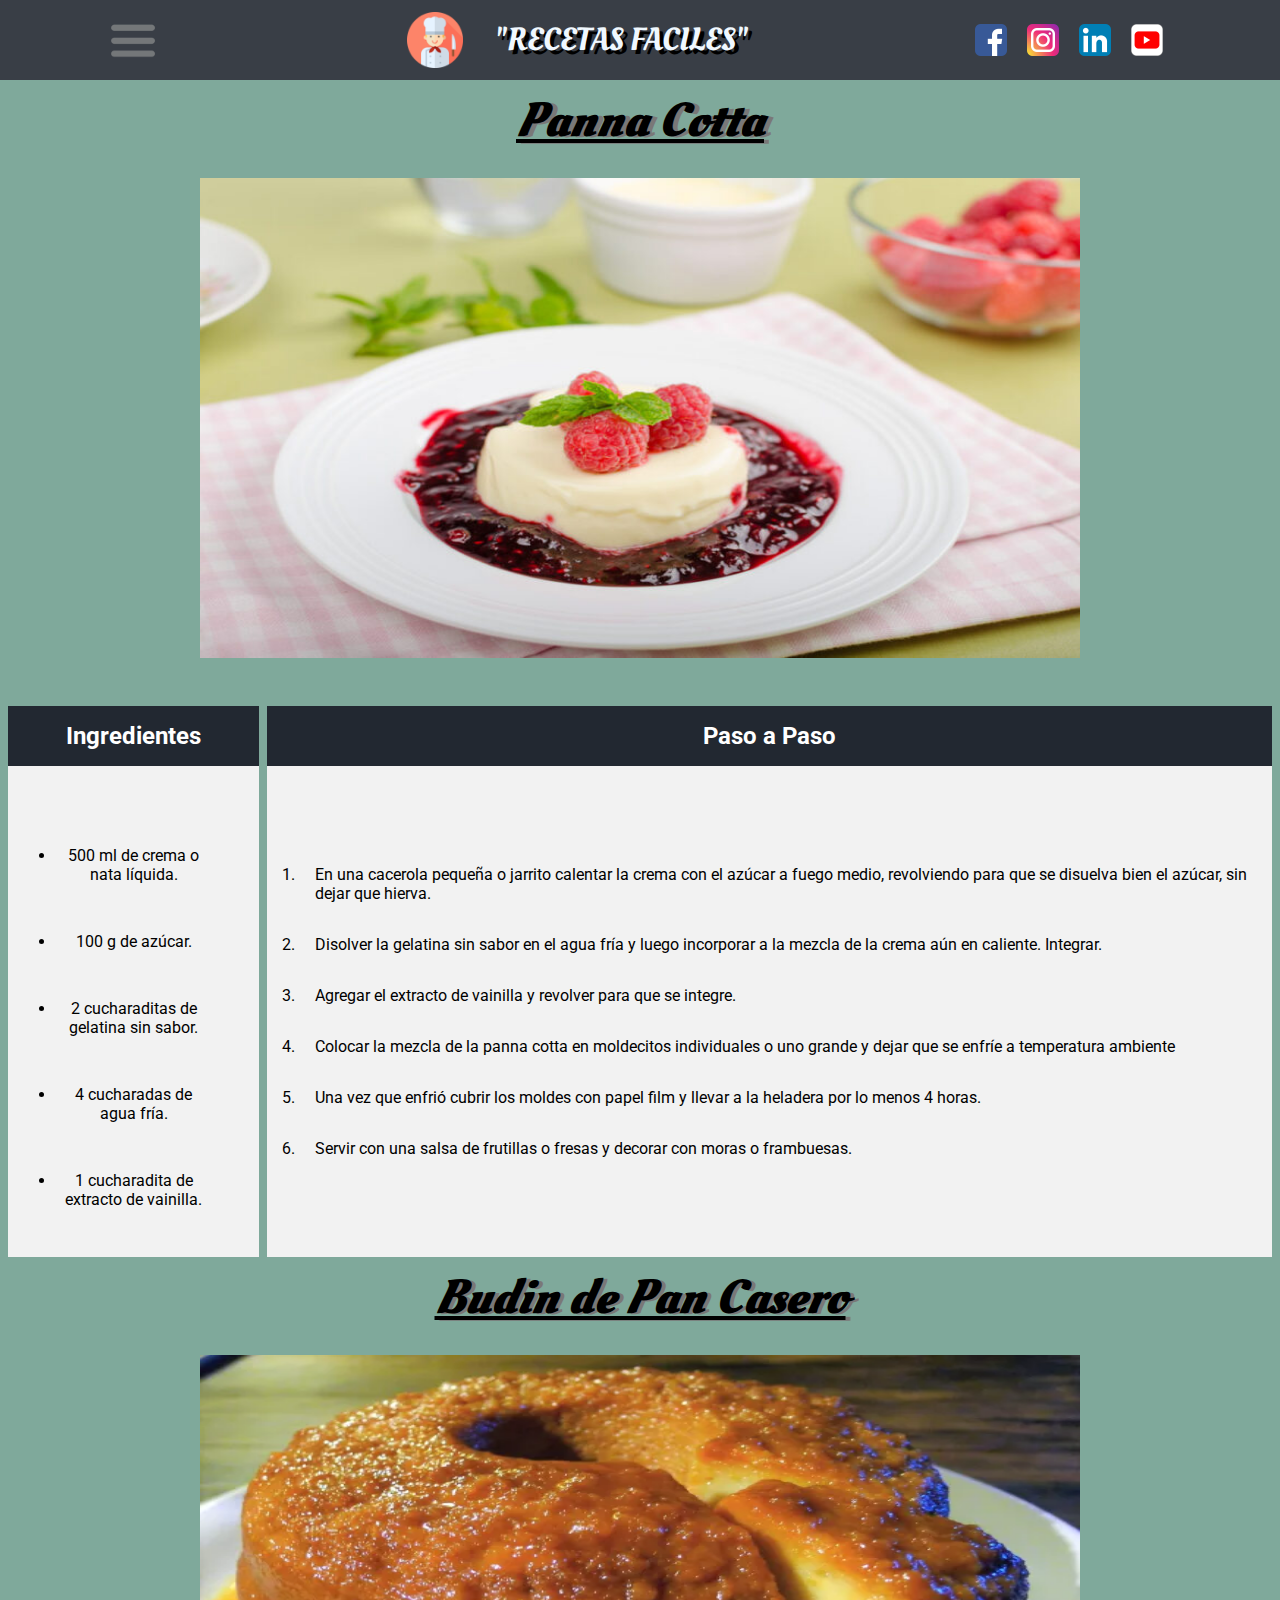
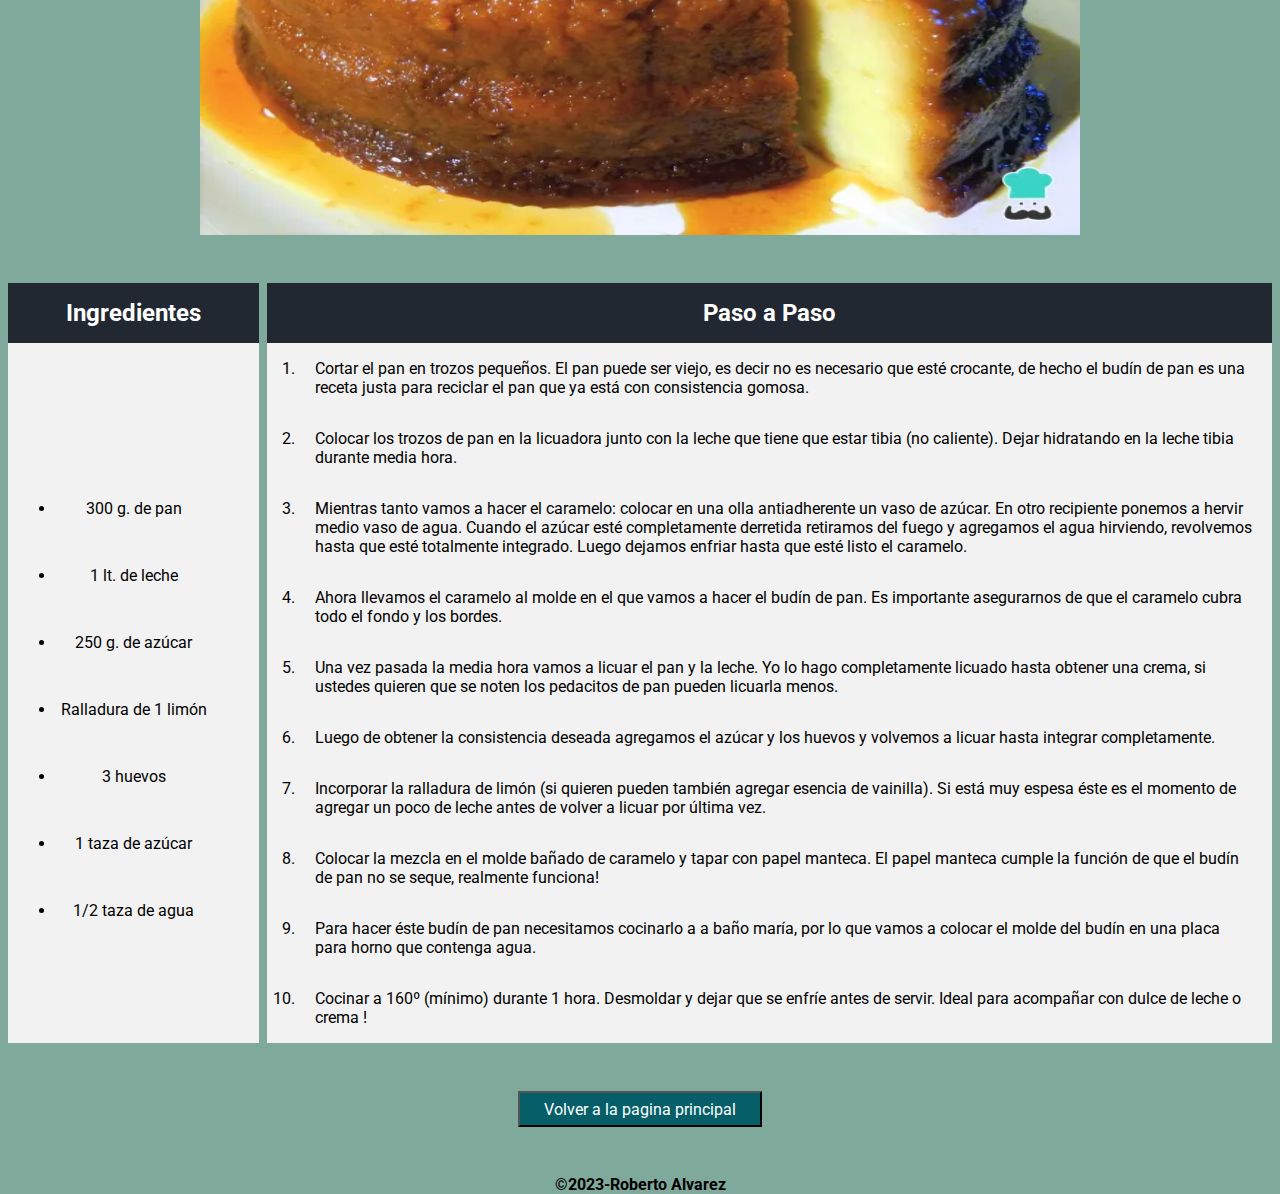
<file: postres.html>
<!DOCTYPE html>
<html lang="en">

<head>
    <meta charset="UTF-8">
    <meta http-equiv="X-UA-Compatible" content="IE=edge">
    <meta name="viewport" content="width=device-width, initial-scale=1.0">
    <link rel="shortcut icon" href="multimedia/logo.ico" type="image/x-icon">
    <link rel="stylesheet" href="style_menu.css">
    <title>Postres</title>
</head>

<body>
    <header>
        <div class="hamburguesa">
            <input type="checkbox" class="checkbox">
            <img src="./multimedia/hamurguesa.png" alt="">
          
            <ul class="menu-hamburguesa">
                <li><a href="./index.html">Inicio</a></li>
                <li><a href="./audiorecetas.html">Audiorecetas</a></li>
                <li><a href="./videorecetas.html">Videorecetas</a></li>
                <li><a href="./staff.html">Staff</a></li>
                <li><a href="./sucursales.html">Sucursales</a></li>
                <li><a href="./contacto.html">Contacto</a></li>
            </ul>
        </div>

        <div class="logo">
            <a href="./index.html"><img src="./multimedia/logo.ico" alt=""></a>
            <a href="./index.html">"RECETAS FACILES"</a>
        </div>
        </div>
        <div class="redes">
            <a href="https://www.facebook.com/" target="_blank""><img src=" ./multimedia/Facebook.png"alt=""></a>
            <a href="https://www.instagram.com/" target="_blank"> <img src="./multimedia/Instagram.png" alt=""></a>
            <a href="https://ar.linkedin.com/" target="_blank"> <img src="./multimedia/Linkedin.png" alt=""></a>
            <a href="https://www.youtube.com/" target="_blank"> <img src="./multimedia/Youtube.png" alt=""></a>

        </div>
    </header>

    <main>

        <h1>Panna Cotta</h1>
        <div class="foto">
            <img src="./multimedia/panna cotta.jpg" alt="">
        </div>

        <table>
            <tr></tr>
            <th>
                Ingredientes
            </th>
            <th>
                Paso a Paso
            </th>
            </tr>
            <tr>
                <td>
                    <ul class="ul_postres">
                        <li>500 ml de crema o nata líquida.</li>
                        <li>100 g de azúcar.</li>
                        <li>2 cucharaditas de gelatina sin sabor.</li>
                        <li>4 cucharadas de agua fría.</li>
                        <li>1 cucharadita de extracto de vainilla.</li>

                    </ul>
                </td>
                <td>
                    <ol>
                        <li>En una cacerola pequeña o jarrito calentar la crema con el azúcar a fuego medio, revolviendo
                            para que se disuelva bien el azúcar, sin dejar que hierva. </li>
                        <li>Disolver la gelatina sin sabor en el agua fría y luego incorporar a la
                            mezcla de la crema aún en caliente. Integrar. </li>
                        <li>Agregar el extracto de vainilla y revolver para que se integre. </li>
                        <li>Colocar la mezcla de la panna cotta en moldecitos individuales o uno grande y dejar que se
                            enfríe a temperatura ambiente</li>
                        <li>Una vez que enfrió cubrir los moldes con papel film y llevar a la heladera por lo menos 4
                            horas.</li>
                        <li>Servir con una salsa de frutillas o fresas y decorar con moras o frambuesas. </li>
                    </ol>
                </td>
            </tr>
        </table>

        <h1>Budin de Pan Casero</h1>
        <div class="foto">
            <img src="./multimedia/budin de pan casero.jpg" alt="">
        </div>

        <table>
            <tr></tr>
            <th>
                Ingredientes
            </th>
            <th>
                Paso a Paso
            </th>
            </tr>
            <tr>
                <td>
                    <ul class="ul_postres">
                        <li>300 g. de pan</li>
                        <li> 1 lt. de leche</li>
                        <li> 250 g. de azúcar</li>
                        <li> Ralladura de 1 limón</li>
                        <li> 3 huevos</li>
                        <li> 1 taza de azúcar</li>
                        <li> 1/2 taza de agua</li>
                    </ul>
                </td>
                <td>
                    <ol>
                        <li>Cortar el pan en trozos pequeños. El pan puede ser viejo, es decir no es necesario que esté
                            crocante, de hecho el budín de pan es una receta justa para reciclar el pan que ya está con
                            consistencia gomosa.</li>
                        <li>Colocar los trozos de pan en la licuadora junto con la leche que tiene que estar tibia (no
                            caliente). Dejar hidratando en la leche tibia durante media hora.</li>
                        <li>Mientras tanto vamos a hacer el caramelo: colocar en una olla antiadherente un vaso de
                            azúcar. En otro recipiente ponemos a hervir medio vaso de agua. Cuando el azúcar esté
                            completamente
                            derretida retiramos del fuego y agregamos el agua hirviendo, revolvemos hasta que esté
                            totalmente integrado. Luego dejamos enfriar hasta que esté listo el caramelo. </li>
                        <li>Ahora llevamos el caramelo al molde en el que vamos a hacer el budín de pan. Es importante
                            asegurarnos de que el caramelo cubra todo el fondo y los bordes.</li>
                        <li>Una vez pasada la media hora vamos a licuar el pan y la leche. Yo lo hago completamente
                            licuado hasta obtener una crema, si ustedes quieren que se noten los pedacitos de pan pueden
                            licuarla menos.</li>
                        <li>Luego de obtener la consistencia deseada agregamos el azúcar y los huevos y volvemos a
                            licuar hasta integrar completamente.</li>
                        <li>Incorporar la ralladura de limón (si quieren pueden también agregar esencia de vainilla).
                            Si está muy espesa éste es el momento de agregar un poco de leche antes de volver a licuar
                            por
                            última vez.</li>
                        <li>Colocar la mezcla en el molde bañado de caramelo y tapar con papel manteca. El papel manteca
                            cumple la función de que el budín de pan no se seque, realmente funciona!</li>
                        <li>Para hacer éste budín de pan necesitamos cocinarlo a a baño maría, por lo que vamos a
                            colocar el molde del budín en una placa para horno que contenga agua.</li>
                        <li>Cocinar a 160º (mínimo) durante 1 hora. Desmoldar y dejar que se enfríe antes de servir.
                            Ideal para acompañar con dulce de leche o crema !</li>
                    </ol>
                </td>
            </tr>
        </table>


        <button><a href="./index.html">Volver a la pagina principal</a></button>
    </main>
    <footer>
        <div class="copyright">
            &copy;2023-Roberto Alvarez
        </div>
    </footer>

</body>

</html>
</file>
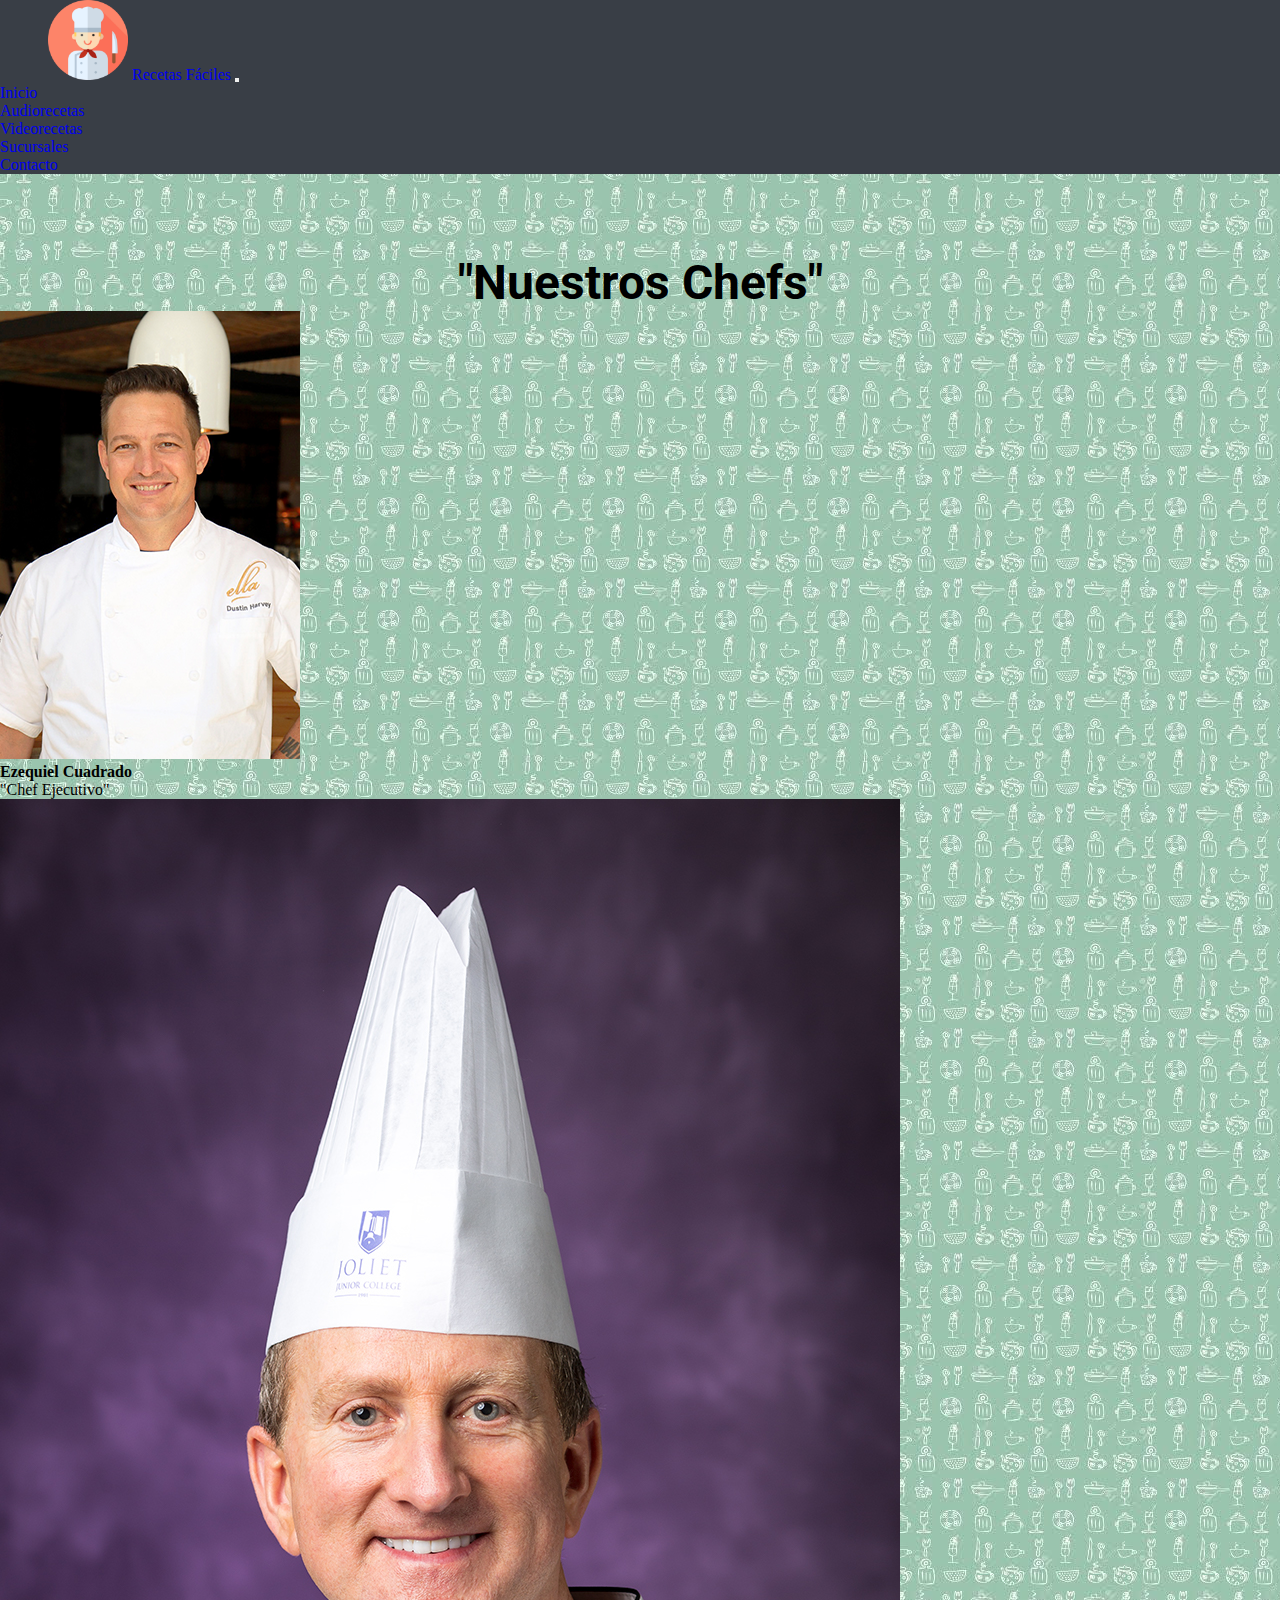
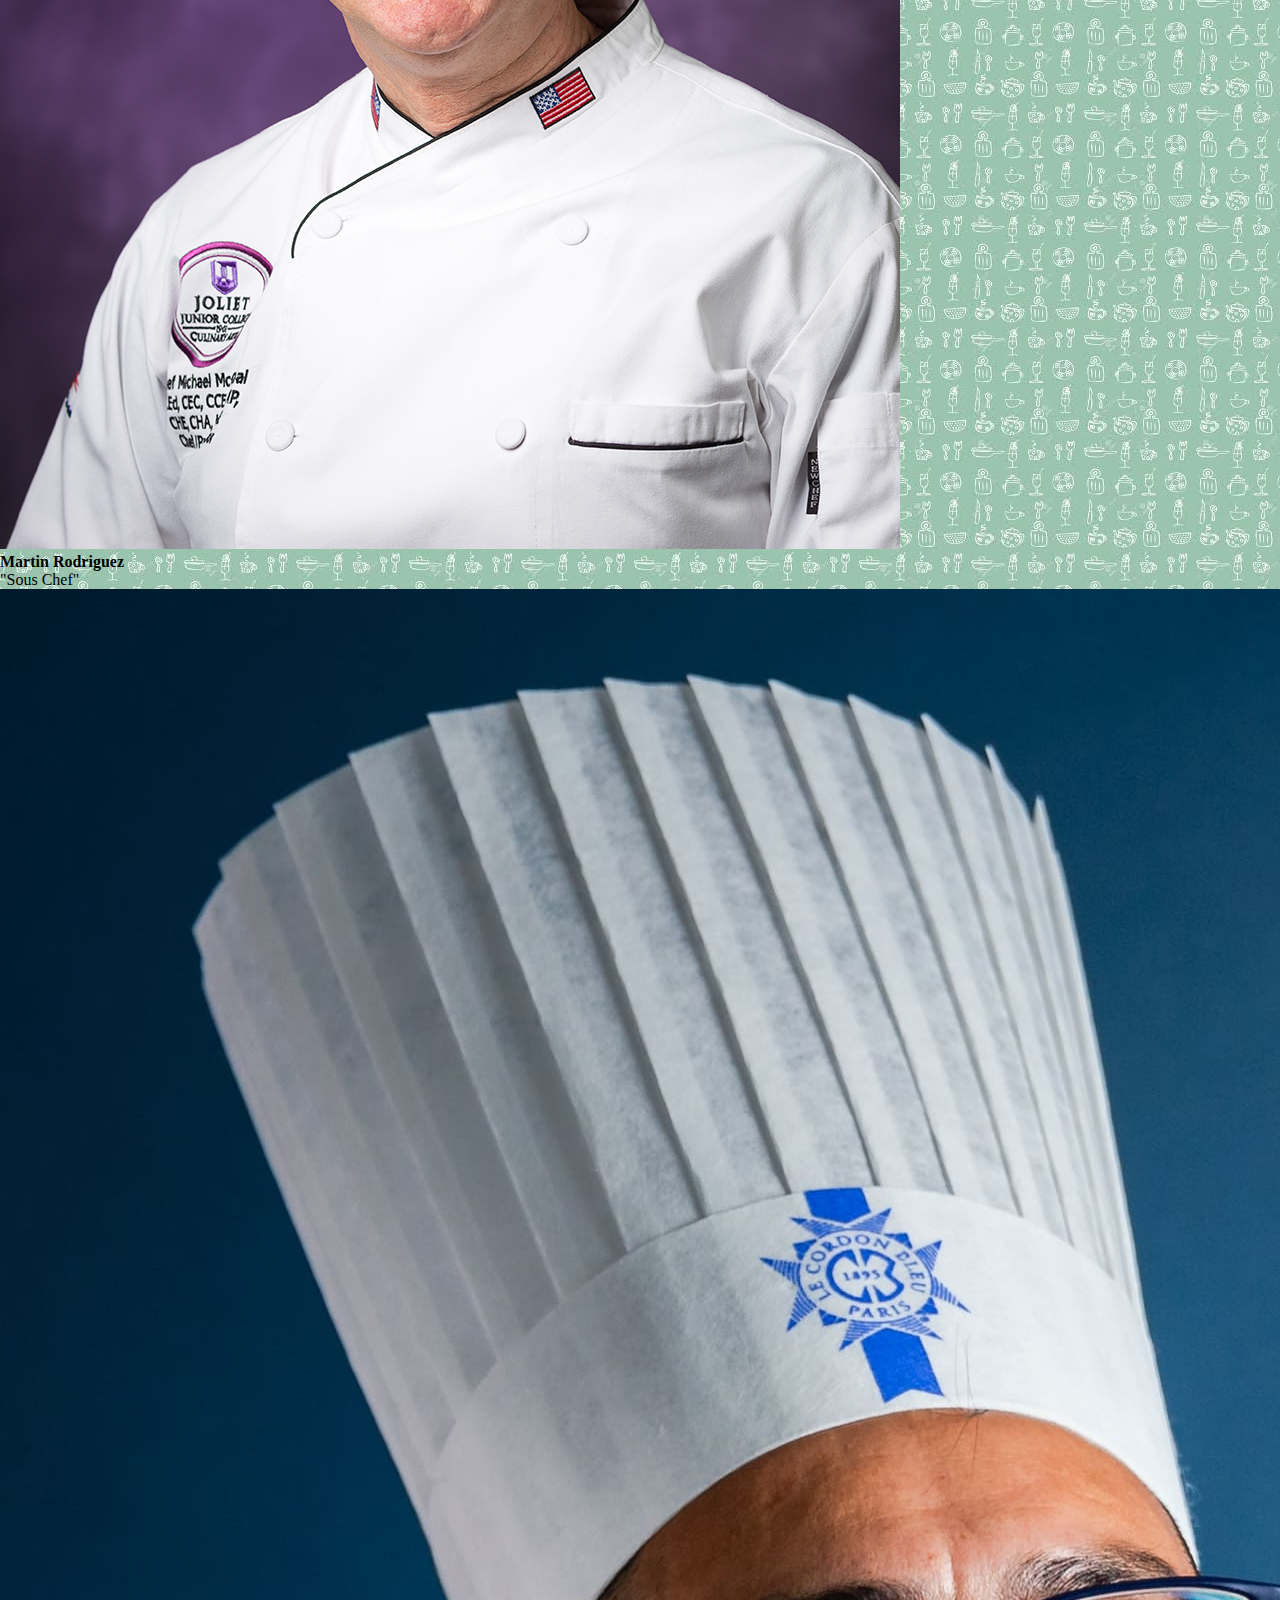
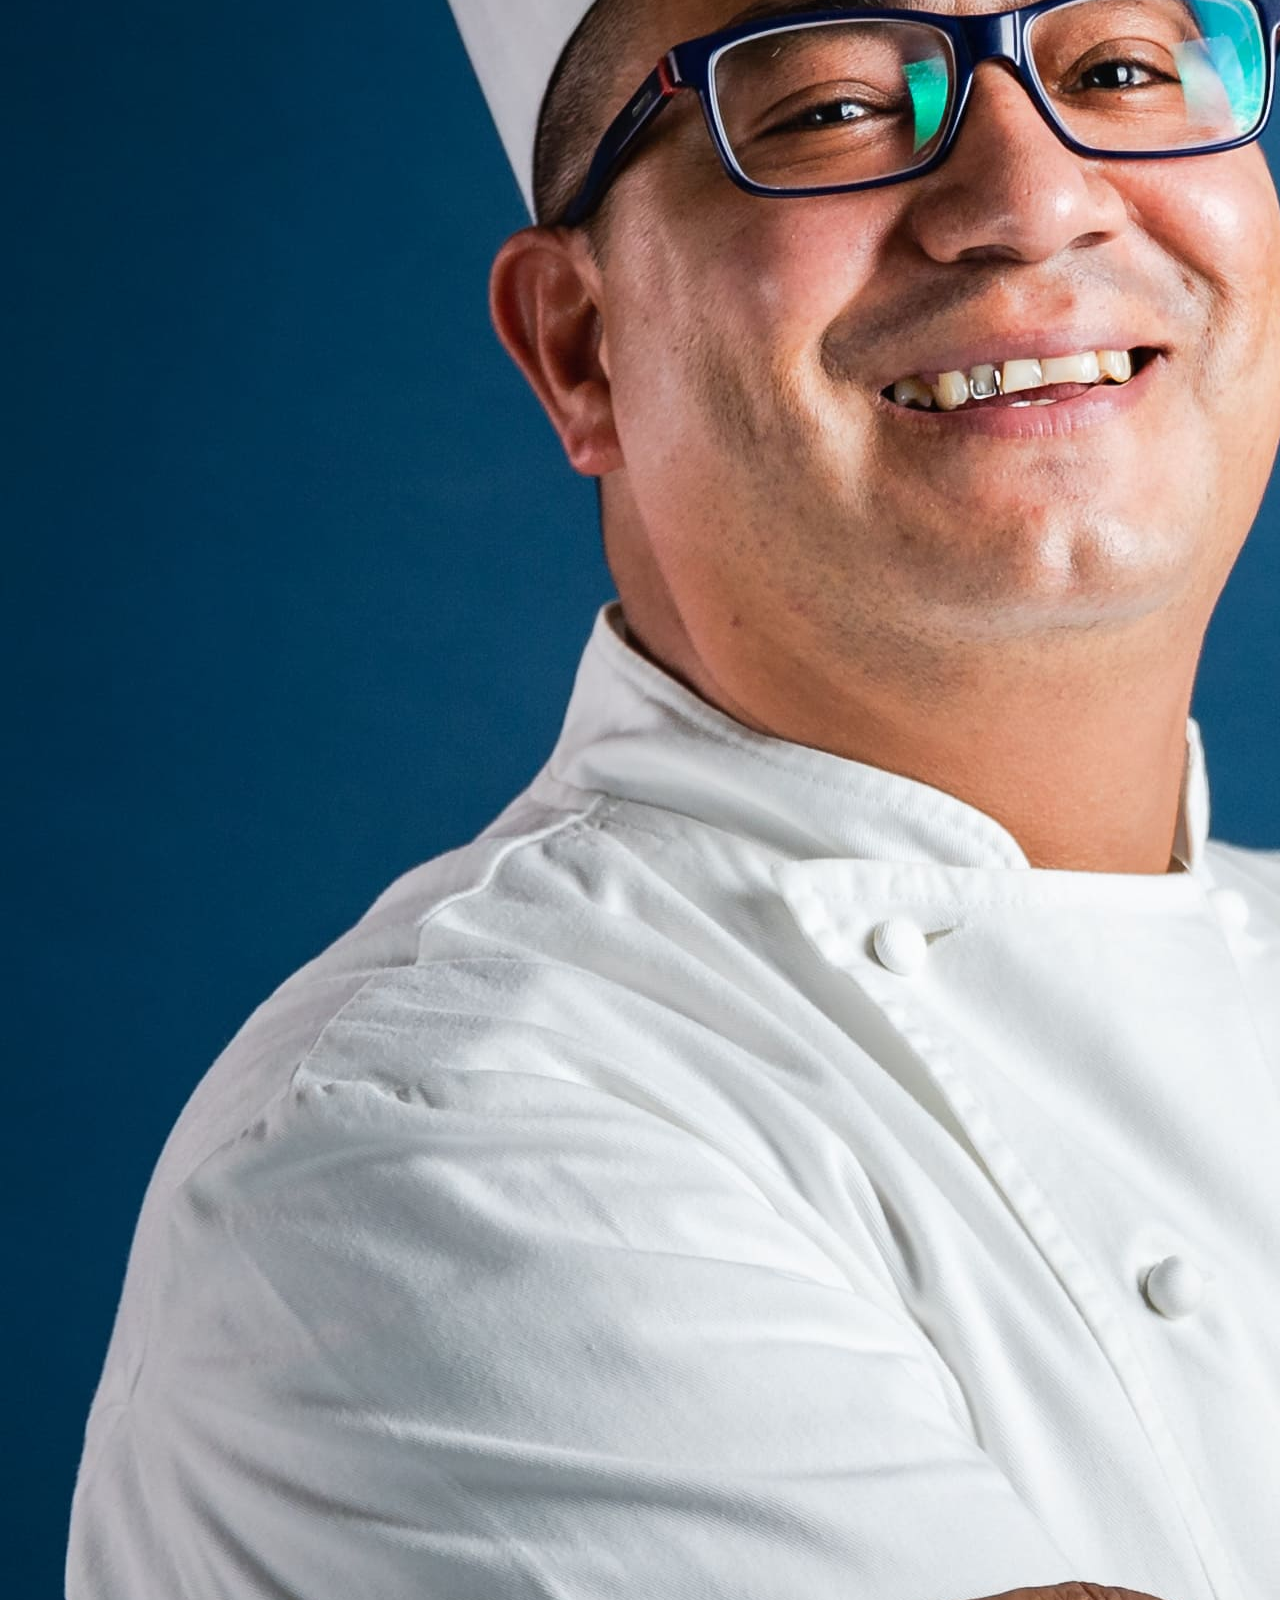
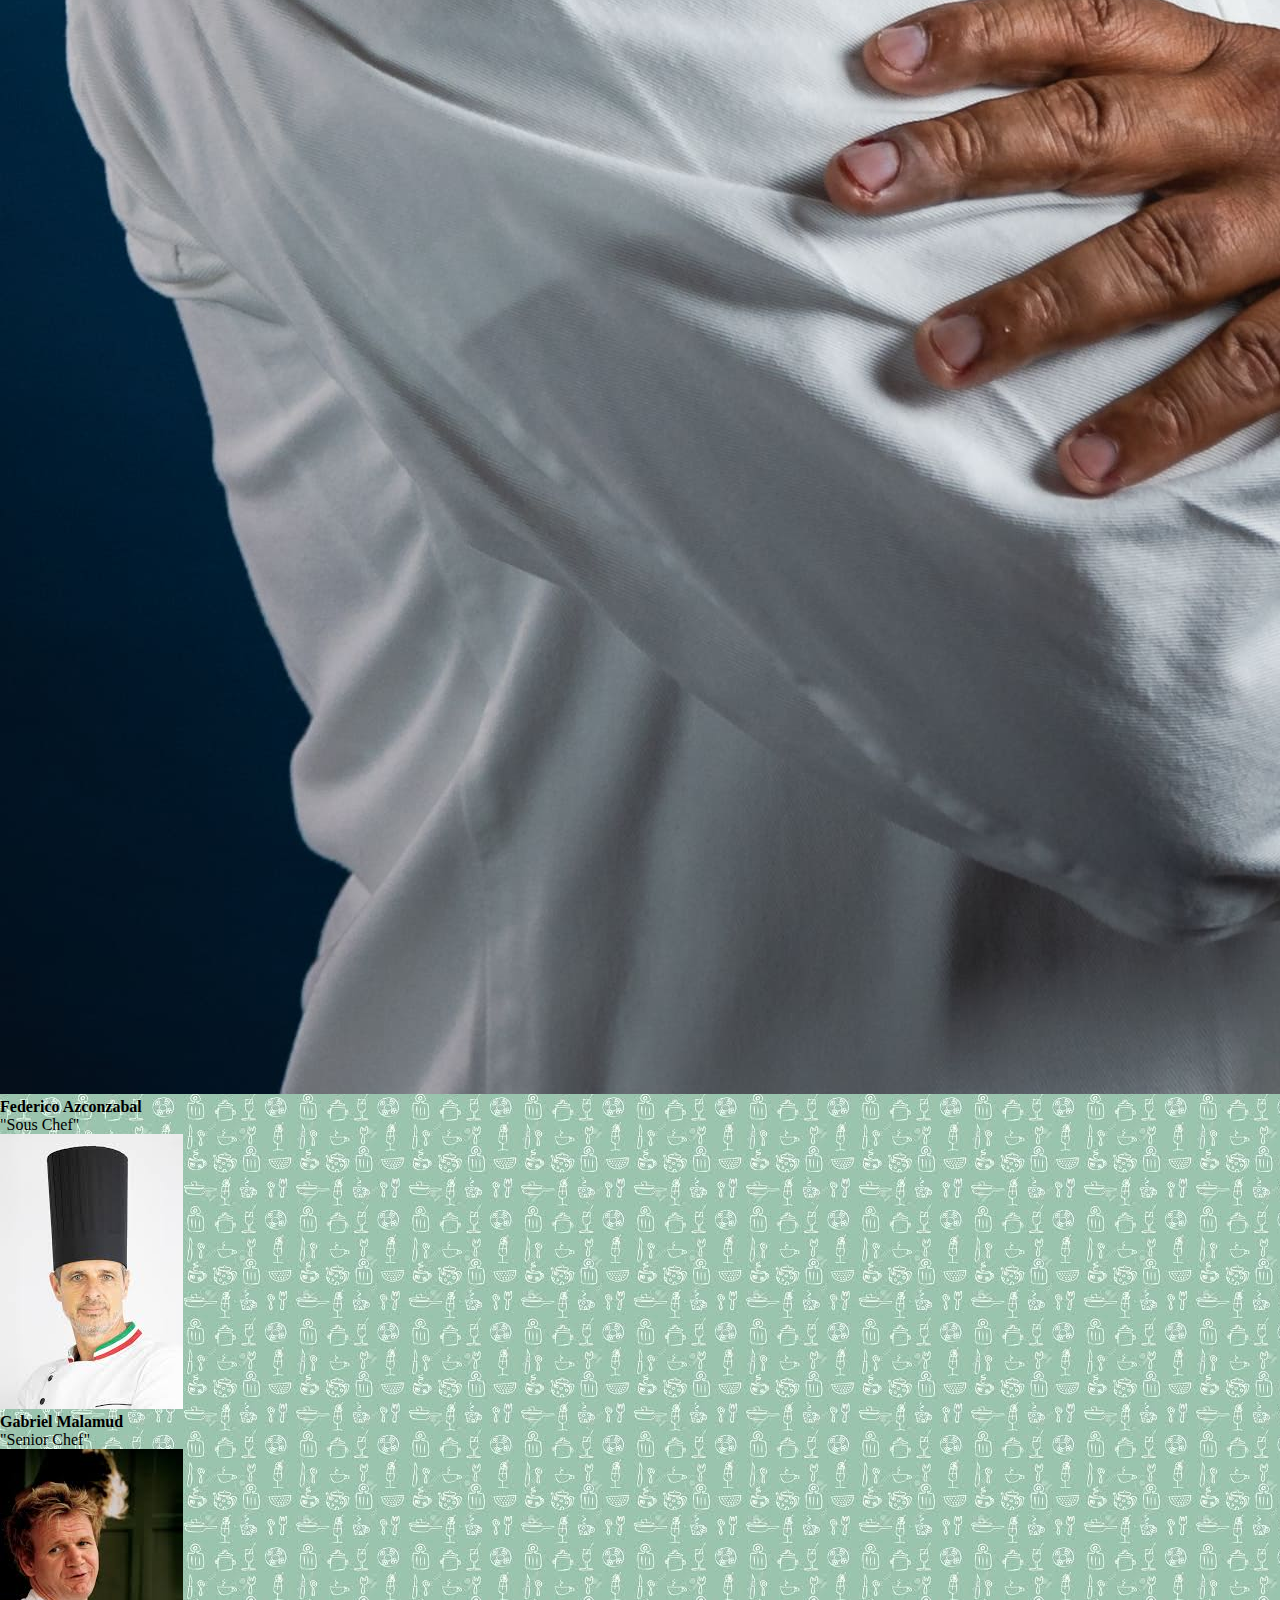
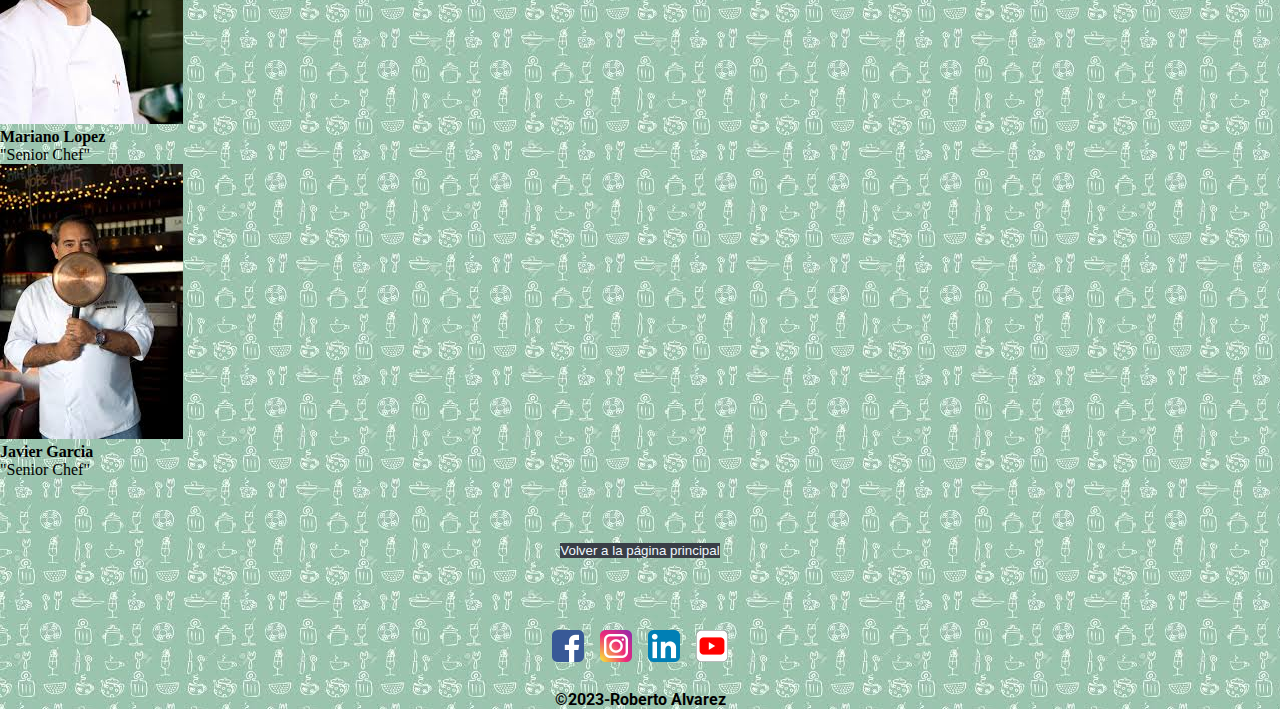
<file: staff.html>
<!DOCTYPE html>
<html lang="en">

<head>
    <meta charset="UTF-8">
    <meta http-equiv="X-UA-Compatible" content="IE=edge">
    <meta name="viewport" content="width=device-width, initial-scale=1.0">
    <link rel="shortcut icon" href="multimedia/logo.ico" type="image/x-icon">
    <link href="https://cdn.jsdelivr.net/npm/bootstrap@5.3.2/dist/css/bootstrap.min.css" rel="stylesheet"
        integrity="sha384-T3c6CoIi6uLrA9TneNEoa7RxnatzjcDSCmG1MXxSR1GAsXEV/Dwwykc2MPK8M2HN" crossorigin="anonymous">
    <link rel="stylesheet" href="./style_staff.css">
    <title>Staff</title>
</head>

<body>
    <header>
        <nav class="navbar navbar-expand-lg bg-dark navbar-dark">
            <div class="container-fluid">
                <img src="multimedia/logo.ico" class="logo" alt="">
                <a class="navbar-brand fs-2 pb-3 ms-5" href="index.html">Recetas Fáciles</a>
                <button class="navbar-toggler" type="button" data-bs-toggle="collapse"
                    data-bs-target="#collapsibleNavbar">
                    <span class="navbar-toggler-icon"></span>
                </button>
                <div class="collapse navbar-collapse justify-content-end pe-5 me-5" id="collapsibleNavbar">
                    <ul class="navbar-nav px-2 pb-3">
                        <li class="nav-item pe-1 fs-4">
                            <a class="nav-link text-white me-3" href="index.html">Inicio</a>
                        </li>
                        <li class="nav-item pe-1 fs-4">
                            <a class="nav-link text-white me-3" href="audiorecetas.html">Audiorecetas</a>
                        </li>
                        <li class="nav-item pe-1 fs-4">
                            <a class="nav-link text-white me-3" href="videorecetas.html">Videorecetas</a>
                        </li>
                        <li class="nav-item pe-1 fs-4">
                            <a class="nav-link text-white me-3" href="sucursales.html">Sucursales</a>
                        </li>
                        <li class="nav-item-tickets pe-1 fs-4">
                            <a class="nav-link text-white me-3" href="contacto.html">Contacto</a>
                        </li>
                    </ul>
                </div>
            </div>
        </nav>
        </div>

    </header>

    <main>

        <h1 class="fst-italic">"Nuestros Chefs"</h1>

        <div class="d-flex justify-content-center mt-5">
            <div class="card" style="width: 22rem;">
                <img src="./multimedia/Chef 5.png" class="card-img-top" alt="...">
                <div class="card-body bg-success-subtle">
                    <h4 class="card-text fw-bold text-center">Ezequiel Cuadrado</h4>
                    <p class="fw-medium text-center">"Chef Ejecutivo"</p>
                </div>
            </div>
        </div>

        <div class="d-flex justify-content-evenly">

            <div class="card mt-5" style="width: 16rem;">
                <img src="./multimedia/Chef 6.jpg" class="card-img-top" alt="...">
                <div class="card-body bg-dark-subtle">
                    <h4 class="card-text fw-bold text-center">Martin Rodriguez</h4>
                    <p class="fw-medium text-center">"Sous Chef"</p>
                </div>
            </div>

            <div class="card mt-5" style="width: 16rem;">
                <img src="./multimedia/Chef.jpg" class="card-img-top" alt="...">
                <div class="card-body bg-dark-subtle ">
                    <h4 class="card-text fw-bold text-center">Federico Azconzabal</h4>
                    <p class="fw-medium text-center">"Sous Chef"</p>
                </div>
            </div>
        </div>

        <div class="d-flex justify-content-evenly">

            <div class="card mt-5" style="width: 16rem;">
                <img src="./multimedia/Chef2.jpg" class="card-img-top" alt="...">
                <div class="card-body bg-white">
                    <h4 class="card-text fw-bold text-center">Gabriel Malamud</h4>
                    <p class="fw-medium text-center">"Senior Chef" </p>
                </div>
            </div>

            <div class="card mt-5" style="width: 16rem;">
                <img src="./multimedia/Chef3.jpg" class="card-img-top" alt="...">
                <div class="card-body bg-white ">
                    <h4 class="card-text fw-bold text-center">Mariano Lopez</h4>
                    <p class="fw-medium text-center">"Senior Chef" </p>
                </div>
            </div>

            <div class="card mt-5" style="width: 16rem;">
                <img src="./multimedia/Chef4.jpg" class="card-img-top" alt="...">
                <div class="card-body bg-white">
                    <h4 class="card-text fw-bold text-center">Javier Garcia</h4>
                    <p class="fw-medium text-center">"Senior Chef" </p>
                </div>
            </div>
        </div>

        <a href="./index.html"><button type="button" class="btn btn-secondary ">Volver a la página
                principal</button></a>

    </main>
    <footer>
        <div class="redes">
            <a href="https://www.facebook.com/" target="_blank""><img src=" ./multimedia/Facebook.png"alt=""></a>
            <a href="https://www.instagram.com/" target="_blank"> <img src="./multimedia/Instagram.png" alt=""></a>
            <a href="https://ar.linkedin.com/" target="_blank"> <img src="./multimedia/Linkedin.png" alt=""></a>
            <a href="https://www.youtube.com/" target="_blank"> <img src="./multimedia/Youtube.png" alt=""></a>
        </div>
        <div class="copyright">
            &copy;2023-Roberto Alvarez
        </div>
    </footer>


    <script src="https://cdn.jsdelivr.net/npm/bootstrap@5.3.2/dist/js/bootstrap.bundle.min.js"
        integrity="sha384-C6RzsynM9kWDrMNeT87bh95OGNyZPhcTNXj1NW7RuBCsyN/o0jlpcV8Qyq46cDfL"
        crossorigin="anonymous"></script>
</body>

</html>
</file>
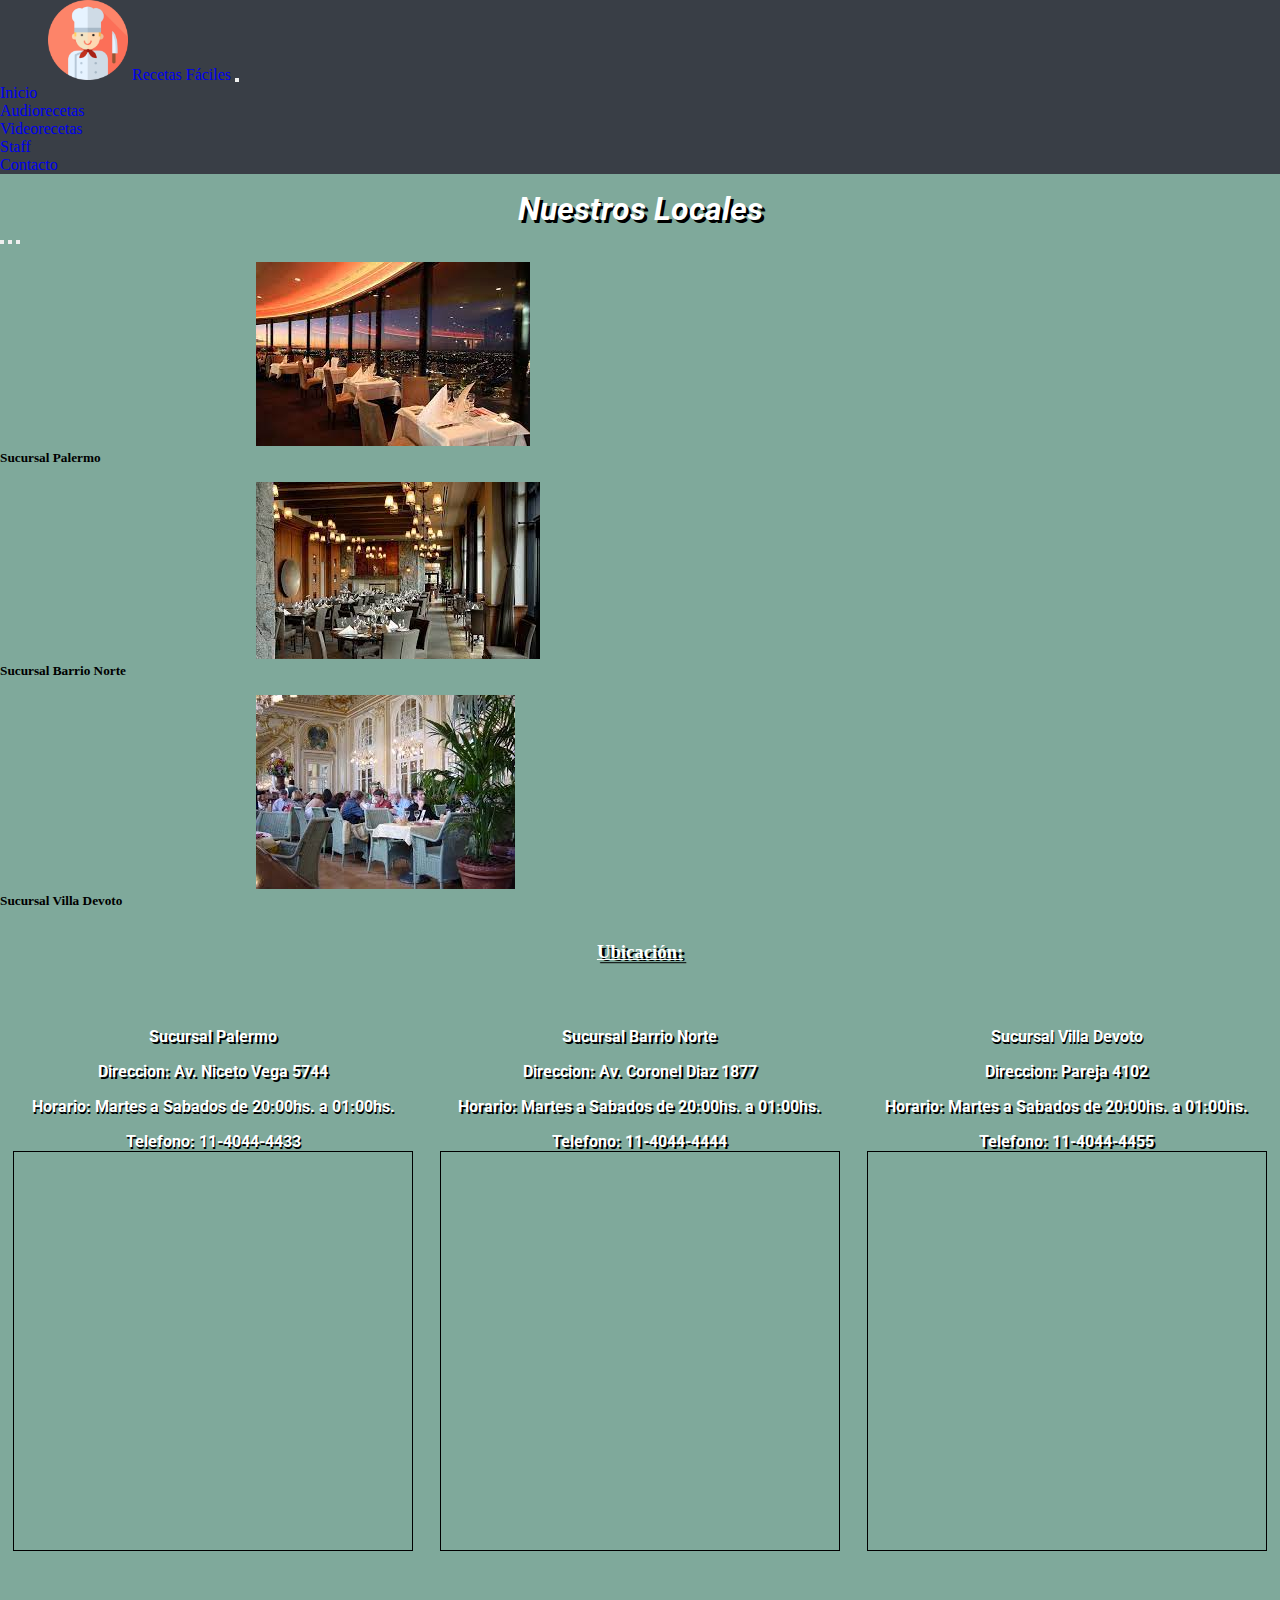
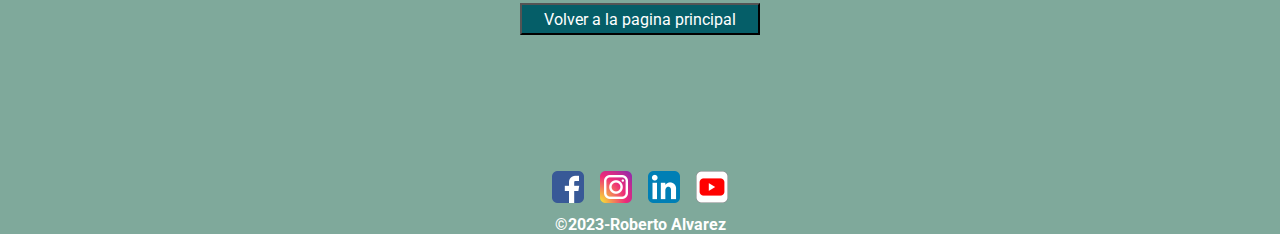
<file: sucursales.html>
<!DOCTYPE html>
<html lang="en">

<head>
    <meta charset="UTF-8">
    <meta http-equiv="X-UA-Compatible" content="IE=edge">
    <meta name="viewport" content="width=device-width, initial-scale=1.0">
    <link rel="shortcut icon" href="multimedia/logo.ico" type="image/x-icon">
    <link href="https://cdn.jsdelivr.net/npm/bootstrap@5.3.2/dist/css/bootstrap.min.css" rel="stylesheet"
        integrity="sha384-T3c6CoIi6uLrA9TneNEoa7RxnatzjcDSCmG1MXxSR1GAsXEV/Dwwykc2MPK8M2HN" crossorigin="anonymous">
    <link rel="stylesheet" href="style_sucursales.css">

    <title>Sucursales</title>
</head>

<body>
    <header>
        <nav class="navbar navbar-expand-lg bg-dark navbar-dark">
            <div class="container-fluid">
                <img src="multimedia/logo.ico" class="logo" alt="">
                <a class="navbar-brand fs-2 pb-3 ms-5" href="index.html">Recetas Fáciles</a>
                <button class="navbar-toggler" type="button" data-bs-toggle="collapse"
                    data-bs-target="#collapsibleNavbar">
                    <span class="navbar-toggler-icon"></span>
                </button>
                <div class="collapse navbar-collapse justify-content-end pe-5 me-5" id="collapsibleNavbar">
                    <ul class="navbar-nav px-2 pb-3">
                        <li class="nav-item pe-1 fs-4">
                            <a class="nav-link text-white me-3" href="index.html">Inicio</a>
                        </li>
                        <li class="nav-item pe-1 fs-4">
                            <a class="nav-link text-white me-3" href="audiorecetas.html">Audiorecetas</a>
                        </li>
                        <li class="nav-item pe-1 fs-4">
                            <a class="nav-link text-white me-3" href="videorecetas.html">Videorecetas</a>
                        </li>
                        <li class="nav-item pe-1 fs-4">
                            <a class="nav-link text-white me-3" href="staff.html">Staff</a>
                        </li>
                        <li class="nav-item-tickets pe-1 fs-4">
                            <a class="nav-link text-white me-3" href="contacto.html">Contacto</a>
                        </li>
                    </ul>
                </div>
            </div>
        </nav>
    </header>
    <main>
        <h1>Nuestros Locales</h1>
        <div id="carouselExampleCaptions" class="carousel slide">
            <div class="carousel-indicators">
              <button type="button" data-bs-target="#carouselExampleCaptions" data-bs-slide-to="0" class="active" aria-current="true" aria-label="Slide 1"></button>
              <button type="button" data-bs-target="#carouselExampleCaptions" data-bs-slide-to="1" aria-label="Slide 2"></button>
              <button type="button" data-bs-target="#carouselExampleCaptions" data-bs-slide-to="2" aria-label="Slide 3"></button>
            </div>
            <div class="carousel-inner">
              <div class="carousel-item active">
                <img src="multimedia/local1.jpg" class="d-block w-100" alt="...">
                <div class="carousel-caption d-none d-md-block">
                  <h5>Sucursal Palermo</h5>
            </div>
              </div>
              <div class="carousel-item">
                <img src="multimedia/local2.jpg" class="d-block w-100" alt="...">
                <div class="carousel-caption d-none d-md-block">
                  <h5>Sucursal Barrio Norte</h5>
                </div>
              </div>
              <div class="carousel-item">
                <img src="multimedia/local3.jpg" class="d-block w-100" alt="...">
                <div class="carousel-caption d-none d-md-block">
                  <h5>Sucursal Villa Devoto</h5>
                </div>
              </div>
            </div>
            
          </div>
          <h3>Ubicación:</h3>
        <div class="mapas">
            <div class="palermo">
                <p>Sucursal Palermo</p>
                <p>Direccion: Av. Niceto Vega 5744</p>
                <p>Horario: Martes a Sabados de 20:00hs. a 01:00hs.</p>
                <p>Telefono: 11-4044-4433</p>
                <iframe width="400" height="400"
                    src="https://maps.google.com/maps?width=600&amp;height=400&amp;hl=en&amp;q=niceto vega 5744&amp;t=&amp;z=14&amp;ie=UTF8&amp;iwloc=B&amp;output=embed"
                    frameborder="0" scrolling="no" marginheight="0" marginwidth="0"></iframe>
            </div>
            <div class="barrio_norte">
                <p>Sucursal Barrio Norte</p>
                <p>Direccion: Av. Coronel Diaz 1877</p>
                <p>Horario: Martes a Sabados de 20:00hs. a 01:00hs.</p>
                <p>Telefono: 11-4044-4444</p>
                <iframe width="400" height="400"
                    src="https://maps.google.com/maps?width=600&amp;height=400&amp;hl=en&amp;q=coronel diaz 1877&amp;t=&amp;z=14&amp;ie=UTF8&amp;iwloc=B&amp;output=embed"
                    frameborder="0" scrolling="no" marginheight="0" marginwidth="0"></iframe>
            </div>
            <div class="villa_devoto">
                <p>Sucursal Villa Devoto</p>
                <p>Direccion: Pareja 4102</p>
                <p>Horario: Martes a Sabados de 20:00hs. a 01:00hs.</p>
                <p>Telefono: 11-4044-4455</p>
                <iframe width="400" height="400"
                    src="https://maps.google.com/maps?width=600&amp;height=400&amp;hl=en&amp;q=pareja 4102&amp;t=&amp;z=14&amp;ie=UTF8&amp;iwloc=B&amp;output=embed"
                    frameborder="0" scrolling="no" marginheight="0" marginwidth="0"></iframe>
            </div>
        </div>

        <button name="Volver" id="volver"><a href="./index.html"> Volver a la pagina principal </a></button>
    </main>
    <footer>
        <div class="copyright">
            <div class="redes">
                <a href="https://www.facebook.com/" target="_blank""><img src=" ./multimedia/Facebook.png"alt=""></a>
                <a href="https://www.instagram.com/" target="_blank"> <img src="./multimedia/Instagram.png" alt=""></a>
                <a href="https://ar.linkedin.com/" target="_blank"> <img src="./multimedia/Linkedin.png" alt=""></a>
                <a href="https://www.youtube.com/" target="_blank"> <img src="./multimedia/Youtube.png" alt=""></a>
            </div>
            &copy;2023-Roberto Alvarez
        </div>
    </footer>
    <script src="https://cdn.jsdelivr.net/npm/bootstrap@5.3.2/dist/js/bootstrap.bundle.min.js"
        integrity="sha384-C6RzsynM9kWDrMNeT87bh95OGNyZPhcTNXj1NW7RuBCsyN/o0jlpcV8Qyq46cDfL"
        crossorigin="anonymous"></script>

</body>

</html>
</file>
<file: style.css>
@import url('https://fonts.googleapis.com/css2?family=Roboto:wght@100;300;400;500;700;900&display=swap');
@import url('https://fonts.googleapis.com/css2?family=Oleo+Script:wght@400;700&family=Roboto:wght@100;300;400;500;700;900&display=swap');


* {
    margin: 0;
    padding: 0;
    box-sizing: border-box
}


:root {
    --color_header: #393e46;
    --color_body: #7fa99b;
    --color_th: #222831;
    --color_td: #f2f2f2;
    --color-hover: #f6d86b;
}

body {
    background-color: var(--color_body);
}

nav {
    background-color: var(--color_header);
    width: 100%;
}

a.nav-link:hover {
    color: var(--color-hover) !important;
    transition: all .5s;
    transform: scale(1.3);
}

a.navbar-brand:hover {
    transition: ease 1s;
    transform: scale(1.1);
    color: #f6d86b;
}

p {
    font-size: 1.5rem;
    font-family: 'Roboto', sans-serif;
    margin: 1rem;
    padding: 0.5rem;
    font-style: italic;
}

span {
    font-family: 'Oleo Script', cursive;
    font-weight: bold;
}

.menu a {
    text-decoration: none;
}

.menu img {
    height: 27rem;
    width: 32rem;
    margin: 2rem 1.3rem;
}

.menu {
    display: flex;
    justify-content: space-around;
    margin-top: 3rem;
    align-items: center;
    flex-wrap: wrap;
}

a h1 {
    text-align: center;
    font-weight: bold;
    font-family: "Roboto";
    color: #ffffff;
}

.entradas {
    border: #000000 solid 0.1rem;
    background-color: #055e68;
    border-radius: 5%;
    transition: ease-in 500ms;
    padding-bottom: 1rem;
    margin: 1rem;
}

.entradas:hover {
    transform: scale(1.1);
    background-color: var(--color-hover);
}

.plato_principal {
    border: #000000 solid 0.1rem;
    background-color: #055e68;
    border-radius: 5%;
    transition: ease-in 500ms;
    padding-bottom: 1rem;
    margin: 1rem;
}

.plato_principal:hover {
    transform: scale(1.1);
    background-color: var(--color-hover);
}

.postres {
    border: #000000 solid 0.1rem;
    background-color: #055e68;
    border-radius: 5%;
    transition: ease-in 500ms;
    padding-bottom: 1rem;
    margin: 1rem;
}

.postres:hover {
    transform: scale(1.1);
    background-color: var(--color-hover);
}

header {
    display: flex;
}

.redes {
    display: flex;
    flex-direction: row;
    justify-content: center;
    align-items: center;
}

.redes a {
    font-size: 1.5rem;
    color: #000000;
    vertical-align: middle;
    margin: 1rem 1rem
}

.redes img {
    height: 2rem;
    margin-right: 2rem;
    vertical-align: middle;
}

h3 {
    margin: 3rem auto 0.5rem;
    font-size: 1.5rem;
    text-align: center;
}

.copyright {
    font-weight: bold;
    font-size: 1rem;
    text-align: center;
    margin-top: 1rem;
}

@media screen and (min-width:568px) and (max-width:767px) {
    img {
        height: 4.5rem;
        margin: 0.5rem;
        padding-top: 0.4rem;
    }
}

@media screen and (min-width: 768px) and (max-width:991px) {

    img {
        height: 4.5rem;
        margin: 0.5rem;
        padding-top: 0.4rem;
    }

    .copyright {
        padding-bottom: 1rem;
    }

}

@media screen and (min-width:992px) and (max-width:1199px) {

    #collapsibleNavbar {
        padding-right: 0 !important;
    }

    img {
        height: 4.5rem;
        margin: 0.5rem;
        padding-top: 0.4rem;
    }

    a.nav-link {
        font-size: 1.3rem;
    }
}

@media screen and (min-width:1200px) {

    img {
        height: 4.5rem;
        margin: 0.5rem;
        padding-top: 0.4rem;
    }
}
</file>
<file: style_audiorecetas.css>
@import url('https://fonts.googleapis.com/css2?family=Roboto:wght@100;300;400;500;700;900&display=swap');
@import url('https://fonts.googleapis.com/css2?family=Oleo+Script:wght@400;700&family=Roboto:wght@100;300;400;500;700;900&display=swap');

* {
    margin: 0;
    padding: 0;
    box-sizing: border-box;
}

header {
    background-color: #393e46;
}

img.logo{
    width: 5rem;
    margin-left: 3rem;
}

a.nav-link:hover{
    color:#00ffff!important;
    transition: all .5s;
    transform: scale(1.3);
}

a.navbar-brand:hover{
    color: #00ffff;
    transform: scale(1.1);
 }

body {
    background-image: url(./multimedia/fondo_audio.jpg);
}

div.redes img{
    height: 2rem;
    margin:0.5rem;
}

div.redes{
    display: flex;
    justify-content: center;
    padding-top: 5rem;
}

div.copyright {
    font-family: 'Roboto', sans-serif;
    font-weight: bold;
    font-size: 1rem;
    text-align: center;
}

footer{
    margin-top: 17rem;
}



/*@media screen and (min-width:400px) and (max-width:575px) {
    .logo a img {
        height: 1.1rem;
    }

    .logo a {
        display: inline;
        font-size: 1rem;
        text-shadow: none;
        margin-right: 0.5rem;
    }

    div.redes img {
        height: 2rem;
        padding-bottom: 1rem;
    }

    .menu-hamburguesa li a{
        font-size: 0.6rem;
        padding-right: 0.4rem;
        padding-left: 0.4rem;
    }

    ul.menu-hamburguesa{
        margin-top: 20rem;
        margin-left: 3.8rem;
    }

    .hamburguesa img {
        height: 2rem;
    }

    .copyright {
        padding-bottom: 1rem;
    }

    .row{
        display: flex;
        flex-direction: column;
    }
}

@media screen and (min-width:576px) and (max-width:768px) {
    .logo a {
        display: inline;
        font-size: 1.6rem;
        text-shadow: none;
        margin-right: 0.5rem;
    }

    div.redes img {
        height: 2.5rem;
        padding-bottom: 1rem;
    }

    .hamburguesa img {
        height: 2rem;
    }

    .menu-hamburguesa li {
        margin-left: 6rem;
    }

    .menu-hamburguesa li a{
        font-size: 1rem;
        padding-right: 0.4rem;
        padding-left: 0.4rem;
    }

    ul.menu-hamburguesa{
        margin-top: 24rem;
    }

    .copyright {
        padding-bottom: 1rem;
    }

    .row{
        display: flex;
        flex-direction: column;
    }
}

@media screen and (min-width:769px) {
    .row{
        display: flex;
        flex-direction: column;
    }
}*/
</file>
<file: style_contacto.css>
@import url('https://fonts.googleapis.com/css2?family=Roboto:wght@100;300;400;500;700;900&display=swap');
@import url('https://fonts.googleapis.com/css2?family=Oleo+Script:wght@400;700&family=Roboto:wght@100;300;400;500;700;900&display=swap');

* {
    margin: 0;
    padding: 0;
    font-family: Verdana, Geneva, Tahoma, sans-serif;
}

label {
    font-weight: bolder;
    margin: 1.5rem auto 0.5rem;
    font-family: "Roboto";
}

a {
    text-decoration: none;
}

header {
    background-color: #393e46;
    width: 100%;
}

img.logo {
    width: 5rem;
    margin-left: 3rem;
}

a.nav-link:hover {
    color: #ffa500 !important;
    transition: all .5s;
    transform: scale(1.3);
}

a.navbar-brand:hover {
    color: #ffa500;
    transform: scale(1.1);
}

div.redes img {
    height: 2rem;
    margin: 0.5rem;
}

div.redes {
    display: flex;
    justify-content: center;
    padding-top: 5rem;
}

body {
    background-image: url(multimedia/fondo_contacto.jpg);
}

input:hover {
    background-color: #cec9c9;
}

input {
    width: 20rem;
    height: 2rem;
    border: 0.1rem solid #000000;
}

form div {
    display: flex;
    flex-direction: column;
    align-items: center;
}

.genero {
    flex-direction: row;
}

.genero input {
    width: auto;
    margin: 0rem 4.5rem 0rem;
}

p {
    font-family: "Roboto";
    font-weight: bolder;
    font-size: 1.3rem;
    margin-top: 3rem;
}

textarea {
    margin: 1rem auto 2rem;
    text-align: center;
}

textarea:hover {
    background-color: #cec9c9;
}

.checkbox div input {
    height: 1rem;
    align-items: start;
}

.checkbox div {
    display: block;
    width: 22%;
}

input#Novedades {
    width: auto;
    margin-right: 1rem;
    margin-bottom: 1rem;

}

.botones {
    flex-direction: row;
    justify-content: center;
    margin-top: 1rem;
}

.botones input {
    margin: 1rem;
    width: 15%;
    font-weight: bold;
}

#volver {
    display: block;
    margin: 0 auto;
    height: 2rem;
    width: 15%;
    font-weight: bold;
    border: solid #000000 0.1rem;
}

#volver a {
    color: #000000;
}

#volver:hover {
    background-color: #cec9c9;
    border: 0.2rem solid black;
    transform: scale(1.1);
}


.copyright {
    font-family: 'Roboto', sans-serif;
    font-weight: bold;
    font-size: 1rem;
    text-align: center;
    margin-top: 1rem;
}



@media screen and (min-width: 568px) and (max-width:767px) {

    body {
        background-image: none;
        background-color: #ffa500;
    }

    div.botones {
        display: flex;
        flex-direction: column;
    }

    .botones input {
        width: auto;
        padding: 0 1rem
    }

    #volver {
        margin-top: 1rem;
        width: auto;
        padding: 0 1rem;
    }

    .checkbox {
        font-size: 0.9rem;
    }

    .checkbox div {
        width: 20rem;
    }
}

@media screen and (min-width: 768px) and (max-width:991px) {
    div.botones {
        display: flex;
        flex-direction: column;
    }

    .botones input {
        width: auto;
        padding: 0 1rem
    }

    #volver {
        margin-top: 1rem;
        width: auto;
        padding: 0 1rem;
    }

    .checkbox {
        font-size: 0.9rem;
    }

    .checkbox div {
        width: 20rem;
    }
}

@media screen and (min-width: 992px) and (max-width:1199px){
    #collapsibleNavbar{
        margin: 0!important;
        padding: 0!important;
    }

    a.nav-link{
        font-size: 0.9rem;
    }

    div.botones {
        display: flex;
        flex-direction: column;
    }

    .botones input {
        width: auto;
        padding: 0 1rem
    }

    #volver {
        margin-top: 1rem;
        width: auto;
        padding: 0 1rem;
    }

    .checkbox {
        font-size: 0.9rem;
    }

    .checkbox div {
        width: 20rem;
    }
}

@media screen and (min-width: 1200px){
    #collapsibleNavbar{
        margin: 0!important;
        padding: 0!important;
    }
    
    ul.navbar-nav{
        padding-right: 0;
    }

    .botones input {
        width: auto;
        padding: 0 1rem
    }

    #volver {
        margin-top: 1rem;
        width: auto;
        padding: 0 1rem;
    }

}
</file>
<file: style_menu.css>
@import url('https://fonts.googleapis.com/css2?family=Roboto:wght@100;300;400;500;700;900&display=swap');
@import url('https://fonts.googleapis.com/css2?family=Oleo+Script:wght@400;700&family=Roboto:wght@100;300;400;500;700;900&display=swap');

:root{
--color_body:#7fa99b;
--color_th:#222831;
--color_td:#f2f2f2;
}

*{
    margin: 0;
    padding: 0;
    box-sizing: content-box;
}

body{
    font-family:'Roboto', sans-serif ;
    font-size: medium;
    background-color:var(--color_body)
}

table{
    width: 100%;
    border-spacing: 0.5rem 0;
}

table td:first-child{
    width: 20%;
}

th{
    font-size: 1.5rem;
    font-weight: bolder;
    background-color:var(--color_th);
    color: #ffffff; 
    padding: 1rem;
}

ol li{
    padding: 1rem;
    margin:0 0 0 2rem;
}

td{
    background-color:var(--color_td);
}

.foto{
    display: flex;
    justify-content: center;
}

ul{
    text-align: center;
    padding: 1rem;
    margin: 1rem;
}

.ul_postres li{
    padding-top: 2rem;
    margin: 1rem;
}

.ul_pp li{
    padding-top: 1rem;
    margin:0;
}

.ul_entradas li{
    padding-top: 0.2rem;
}

h1{
    font-size: 3rem;
    padding: 0.5rem 1rem;
    text-align: center;
    text-decoration: underline;
    font-family:'Oleo Script', cursive; 
    text-shadow: 0.3rem 0.05rem #797878;
    font-style: oblique;
}

.foto img{
    width: 55rem;
    height: 30rem;
    margin:1rem auto 3rem;
}

header{
    background-color:#393e46;
    width: 100%;
    position: sticky;
    top: 0;
    display: flex;
    justify-content: space-around;
    height: 5rem;
}

div.logo{
    display: flex;
    flex-direction: row;
    align-items: center;
}

div.logo a img{
    height: 3.5rem;
    margin-top: 0.7rem;
}

div.logo a{
    font-size: 2rem;
    font-family: 'Oleo Script', cursive;
    text-decoration: none;
    color: #f0f8ff;
    text-shadow: 0.25rem 0.25rem #000000;
    margin-left: 2rem;
}

div.redes img{
    height: 2rem;
    margin:0.5rem;
}

div.redes{
    padding-top: 1rem;
}


button{
    font-size: medium;
    font-family: 'Roboto', sans-serif ;
    width: 15rem;
    height: 2rem;
    display:block;
    text-align: center;
    margin: 3rem auto;
    background-color:#055e68;
}

button a{
    text-decoration: none;
    color: #ffffff;
}

button:hover{
    background-color:rgb(15, 70, 73)
}

.copyright{
    font-family: 'Roboto', sans-serif;
    font-weight: bold;
    font-size: 1rem;
    text-align: center;
    margin-top: 1rem;
}

.hamburguesa img {
    height: 3rem;
}

.hamburguesa{
    display: flex;
    flex-direction: column;
    align-items: center;
    cursor: pointer;
    justify-content: center;
    position: relative;
}

.menu-hamburguesa li a{
    display: block;
    padding: 1rem;
    color: #ffffff;
    text-decoration: none;
    font-size: 1.2rem;
}

.menu-hamburguesa li a:hover{
    color:#7fa99b;
    transform: scale(1.2, 1.5);
}

.hamburguesa ul{
    list-style: none;
    position: absolute;
    margin-top: 26rem;
    background-color:#393e46;
}

.checkbox{
    cursor: pointer;
    transform: scale(3, 3);
    position:absolute;
    opacity: 0;
}

.hamburguesa input{
    position: absolute;
    margin-top: 1.5rem;
}

ul.menu-hamburguesa{
    display: none;
}

.checkbox:checked ~ ul.menu-hamburguesa{
display: block;
}

@media screen and (min-width:568px) and (max-width:767px) {
.foto img{
max-width: 100%;
height: auto;
}
 
div.redes img{
    height: 1.5rem;
}

div.logo a{
    font-size: 1.4rem;
}
    
.hamburguesa ul{
    margin-top: 28rem;
    margin-left: 7rem;
}
}
</file>
<file: style_staff.css>
@import url('https://fonts.googleapis.com/css2?family=Roboto:wght@100;300;400;500;700;900&display=swap');
@import url('https://fonts.googleapis.com/css2?family=Oleo+Script:wght@400;700&family=Roboto:wght@100;300;400;500;700;900&display=swap');

*{
    margin: 0;
    padding: 0; 
    box-sizing: border-box;
}

header{
    background-color:#393e46;   
    width: 100%;
}

img.logo{
    width: 5rem;
    margin-left: 3rem;
}

a.nav-link:hover{
    color:#00ffff!important;
    transition: all .5s;
    transform: scale(1.3);
}
div.redes img{
    height: 2rem;
    margin:0.5rem;
}

div.redes{
    display: flex;
    justify-content: center;
}

h1{
    font-family:'Roboto', sans-serif ;
    font-size: 3rem;
    text-align: center;
    font-weight: bolder;
    color: #000000;
}

.btn{
    display: block;
    margin:4rem auto;
    background-color: #393e46;
    color: #f0f8ff;
    text-align: center;
    border: 0;
}

a{
    text-decoration: none;
}

main{
    margin-top: 5rem;
}

body{
    background-image: url(./multimedia/fondo_staff.jpg) ;
}

.copyright{
    font-family: 'Roboto', sans-serif;
    font-weight: bold;
    font-size: 1rem;
    text-align: center;
    margin-top: 1rem;
}

 a.navbar-brand:hover{
    color: #00ffff;
    transform: scale(1.1);
 }
</file>
<file: style_sucursales.css>
@import url('https://fonts.googleapis.com/css2?family=Roboto:wght@100;300;400;500;700;900&display=swap');
@import url('https://fonts.googleapis.com/css2?family=Oleo+Script:wght@400;700&family=Roboto:wght@100;300;400;500;700;900&display=swap');

*{
    margin: 0;
    padding: 0; 
    box-sizing: border-box;
}

body{
   background-color: #055e68;
}

iframe{
    border: 0.1rem solid #000000
}

.mapas{
    display: flex;
    justify-content: space-around;
    text-align: center;
    margin: 3rem auto 2rem;
    flex-wrap: wrap;
}

a{
    text-decoration: none;
 }

 p{
    font-family: "Roboto";
    font-weight: bold;
    margin-top: 1rem;
    color: #ffffff;
    text-shadow: #000000 0.1rem 0.1rem;
 }

 header{
    background-color:#393e46;
    width: 100%;
 }

img.logo{
    width: 5rem;
    margin-left: 3rem;
}

a.nav-link:hover{
    color:#00ffff!important;
    transition: all .5s;
    transform: scale(1.3);
}

a.navbar-brand:hover{
    color: #00ffff;
    transform: scale(1.1);
 }

div.redes img{
    height: 2rem;
    margin:0.5rem;
}

div.redes{
    display: flex;
    justify-content: center;
    padding-top: 5rem;
}

body{   
    background-color:#7fa99b;
}

#volver{
    font-size: medium;
    font-family: 'Roboto', sans-serif ;
    width: 15rem;
    height: 2rem;
    display:block;
    text-align: center;
    margin: 3rem auto;
    background-color:#055e68;
}

#volver a{
    text-decoration: none;
    color: #ffffff;
}

#volver:hover{
    background-color:rgb(15, 70, 73)
}

.copyright{
    font-family: 'Roboto', sans-serif;
    font-weight: bold;
    font-size: 1rem;
    text-align: center;
    margin-top: 1rem;
    color: #ffffff;
}
 
.carousel-item img {
    max-height: 40rem;
    max-width: 60%;
    margin-left: 20%;
    margin-top: 1rem;
}
    
h1{
    margin-top: 1rem;
    text-align: center;
    font-weight: bolder;
    font-family: "Roboto";
    font-style: oblique;
    color: #ffffff;
    text-shadow: #000000 0.2rem 0.2rem;
}

h3{
    font-weight: bold;
    font-family: "Robotto";
    text-align: left;
    margin-top: 2rem;
    text-decoration: underline;
    color: #ffffff;
    text-shadow: #000000 0.2rem 0.2rem;
    text-align: center;
}

@media screen and (min-width:568px) and (max-width:767px) {
    .barrio_norte{
        margin-bottom: 5rem;
        margin-top: 5rem;
    }

img.logo{
    width:4rem;
}

button.navbar-toggler{
    margin: 0;
    padding:0;
}

a.navbar-brand{
    font-size: 2rem!important;
}

.navbar-toggler{
border: none;
width: 2rem;
background-color: transparent;
}
}
 @media screen and (min-width:992px) and (max-width:1199px) {
    
    #collapsibleNavbar{
        margin: 0!important;
        padding: 0!important;
    }
    
    a.nav-link{
        font-size: 1.1rem;
    }
 }

 @media screen and (min-width:1200px) {
    #collapsibleNavbar{
        margin: 0!important;
        padding: 0!important;
    }
    
 }
</file>
